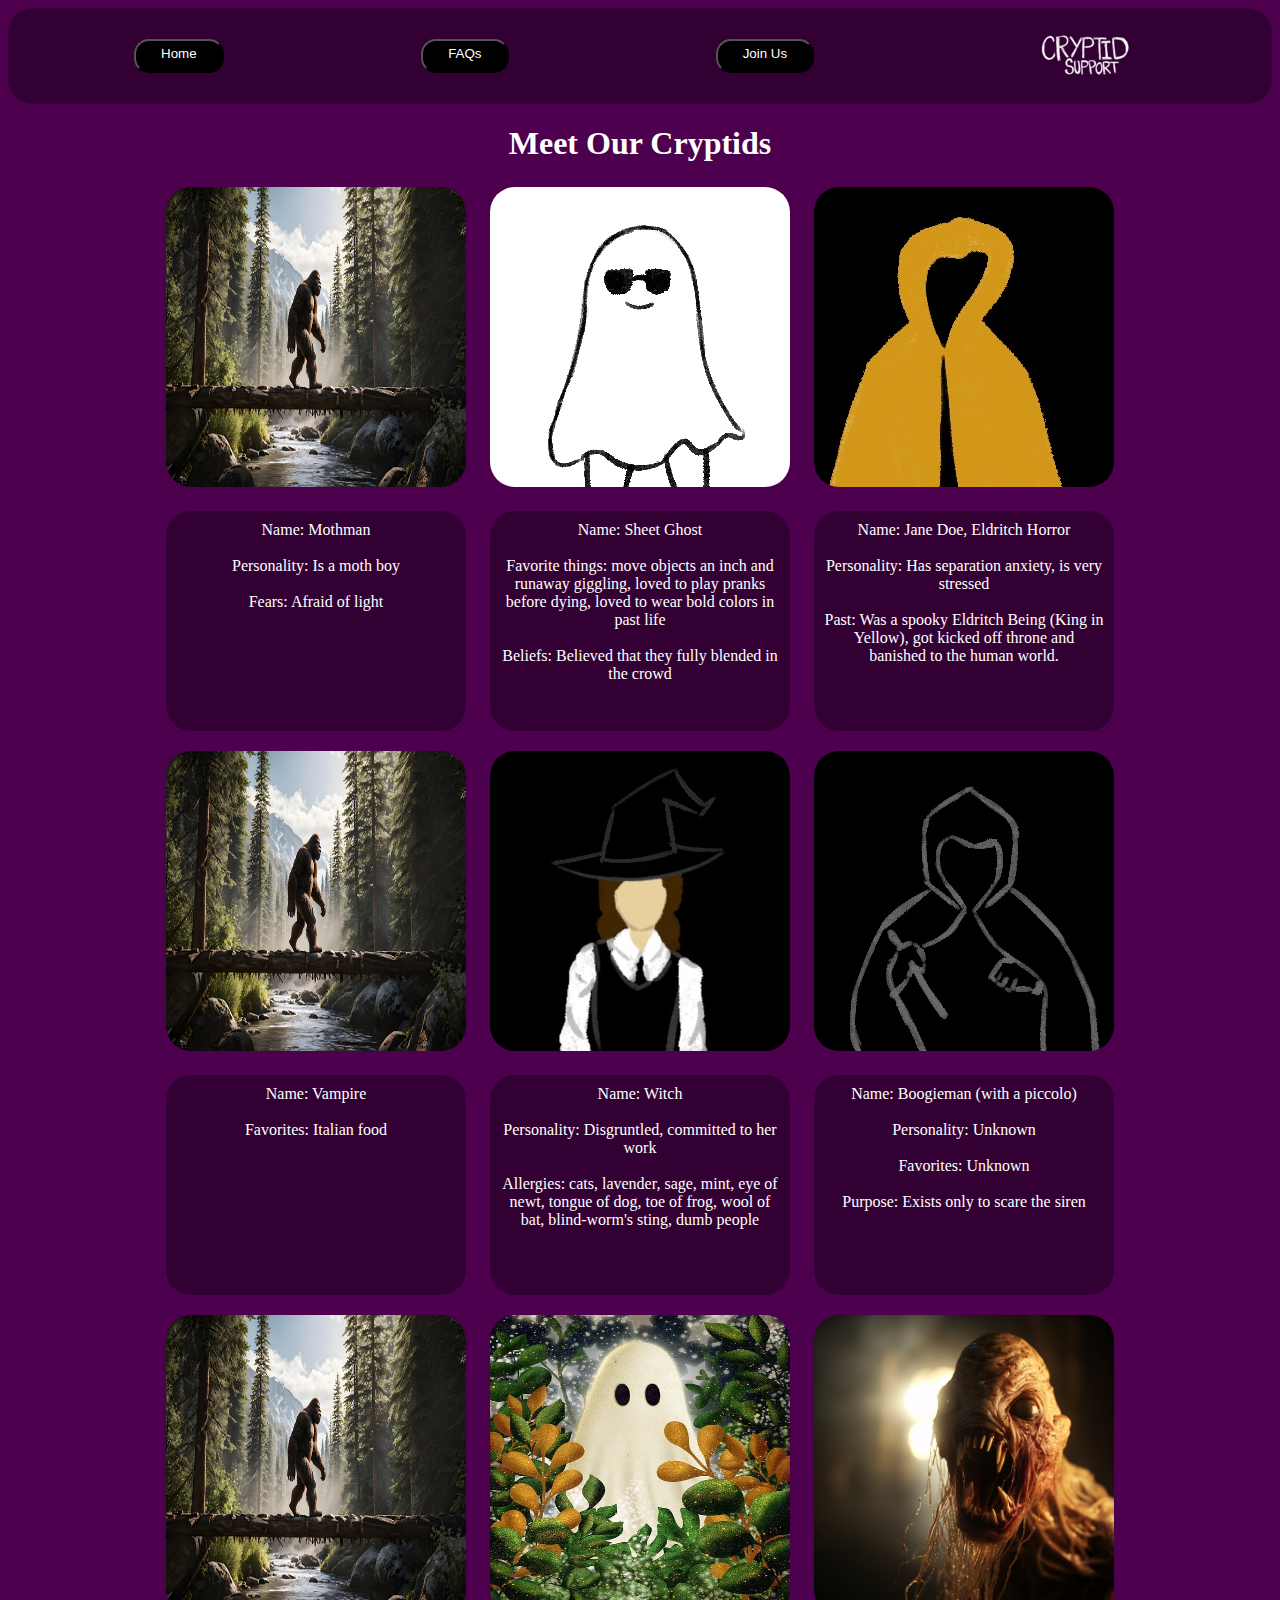
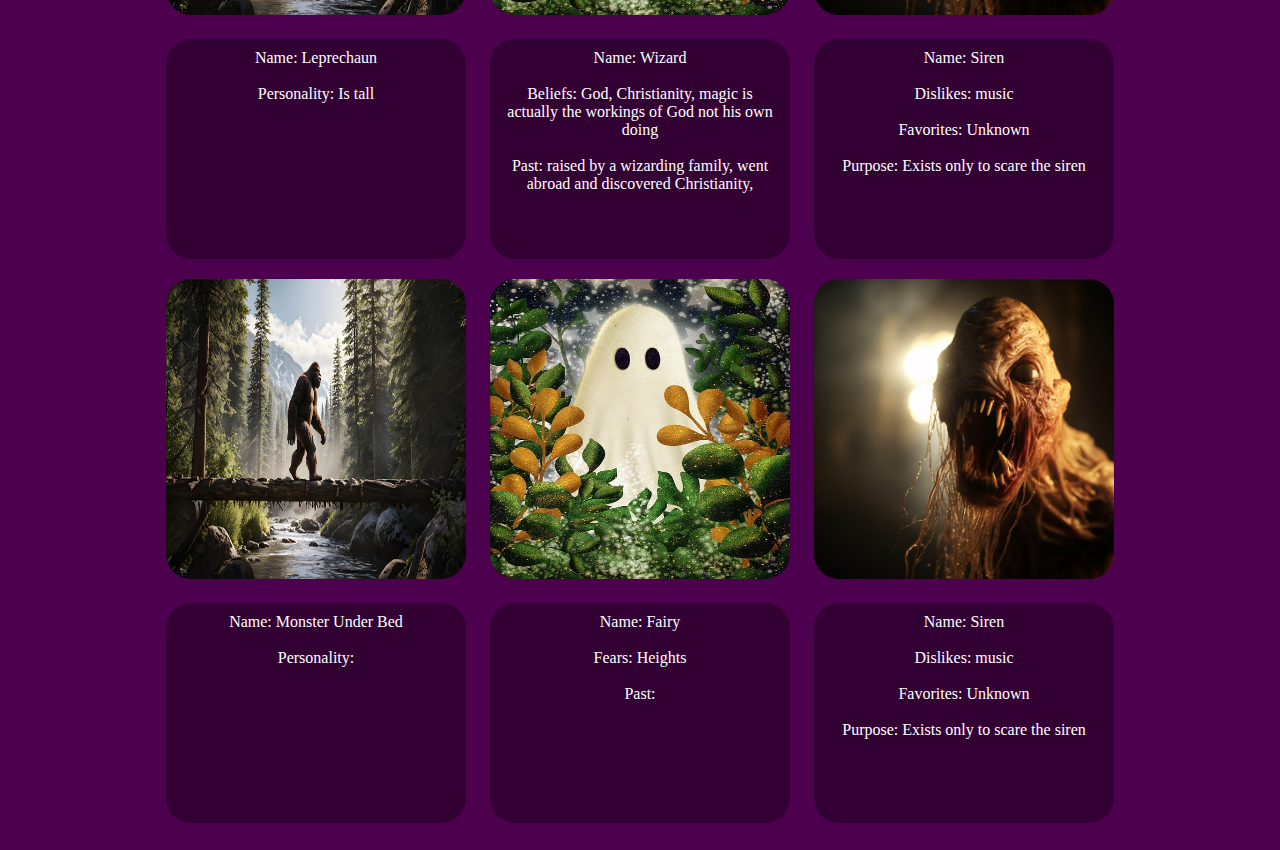
<file: index.html>
<!DOCTYPE html>
<html>
<head>
<link rel="stylesheet" href="stylesheet.css">
<title>Cryptid Support Group</title>
</head>
<body>
	<div class="nav-bar">
		<table class="nav-bar-options">
			<tr>
				<td><a href = "index.html"><button class="nav-bar-buttons">Home</button></a></td>
				<td class="nav-bar-buttons"><a href = "faq.html"><button class="nav-bar-buttons">FAQs</button></a></td>
				<td class="nav-bar-buttons"><a href="join_us.html"><button class="nav-bar-buttons">Join Us</button></a></td>
				<td class="nav-bar-buttons"><img src="images/logo.png"></img></td>
			</tr>
		</table>
	</div>
	<div>
	  <h1>Meet Our Cryptids</h1>
	</div>
	<div>
		<table class="bios">
			<tr>
				<td><img class="bio-pic" src="images/bigfoot.png"></img></td>
				<td><img class="bio-pic" src="images/Sheet Ghost.jpg"></img></td>
				<td><img class="bio-pic" src="images/Eldritch.jpg"></img></td>
			</tr>
			<tr>
				<td><p class="bio">Name: Mothman
				<br></br>Personality: Is a moth boy
				<br></br>Fears: Afraid of light</p></td>
				<td><p class="bio">Name: Sheet Ghost<br>
					</br>Favorite things: move objects an inch and runaway giggling, 
					loved to play pranks before dying, loved to wear bold colors in past life<br>
					</br>Beliefs: Believed that they fully blended in the crowd</p>
				</td>
				<td><p class="bio">Name: Jane Doe, Eldritch Horror<br>
					</br>Personality: Has separation anxiety, is very stressed <br>
					</br>Past: Was a spooky Eldritch Being (King in Yellow), got kicked off throne
					and banished to the human world.</p>
				</td>
			</tr>
			<tr>
				<td><img class="bio-pic" src="images/bigfoot.png"></img></td>
				<td><img class="bio-pic" src="images/Witch.jpg"></img></td>
				<td><img class="bio-pic" src="images/Boogieman.jpg"></img></td>
			</tr>
			<tr>
			<td><p class="bio">Name: Vampire<br>
				</br>Favorites: Italian food</p>
			</td>
			<td><p class="bio">Name: Witch<br>
				</br>Personality: Disgruntled, committed to her work <br>
				</br>Allergies: cats, lavender, sage, mint, eye of newt, tongue of dog,
				toe of frog, wool of bat, blind-worm's sting, dumb people</p>
			</td>
			<td><p class="bio">Name: Boogieman (with a piccolo)<br>
				</br>Personality: Unknown <br>
				</br>Favorites: Unknown <br>
				</br>Purpose: Exists only to scare the siren</p>
			</td>
			</tr>
			<tr>
				<td><img class="bio-pic" src="images/bigfoot.png"></img></td>
				<td><img class="bio-pic" src="images/sheet_ghost.jpg"></img></td>
				<td><img class="bio-pic" src="images/creature.jpg"></img></td>
			</tr>
			<tr>
			<td><p class="bio">Name: Leprechaun<br>
				</br>Personality: Is tall</p>
			</td>
			<td><p class="bio">Name: Wizard<br>
				</br>Beliefs: God, Christianity, magic is actually the workings of God not his own doing<br>
				</br>Past: raised by a wizarding family, went abroad and discovered Christianity,
				</p>
			</td>
			<td><p class="bio">Name: Siren<br>
				</br>Dislikes: music <br>
				</br>Favorites: Unknown <br>
				</br>Purpose: Exists only to scare the siren</p>
			</td>
			</tr>
			<tr>
				<td><img class="bio-pic" src="images/bigfoot.png"></img></td>
				<td><img class="bio-pic" src="images/sheet_ghost.jpg"></img></td>
				<td><img class="bio-pic" src="images/creature.jpg"></img></td>
			</tr>
			<tr>
			<td><p class="bio">Name: Monster Under Bed<br>
				</br>Personality: 
				<br></br></p>
			</td>
			<td><p class="bio">Name: Fairy<br>
				</br>Fears: Heights<br>
				</br>Past:
				</p>
			</td>
			<td><p class="bio">Name: Siren<br>
				</br>Dislikes: music <br>
				</br>Favorites: Unknown <br>
				</br>Purpose: Exists only to scare the siren</p>
			</td>
			</tr>
		</table>
	</div>
</body>
</html>
</file>
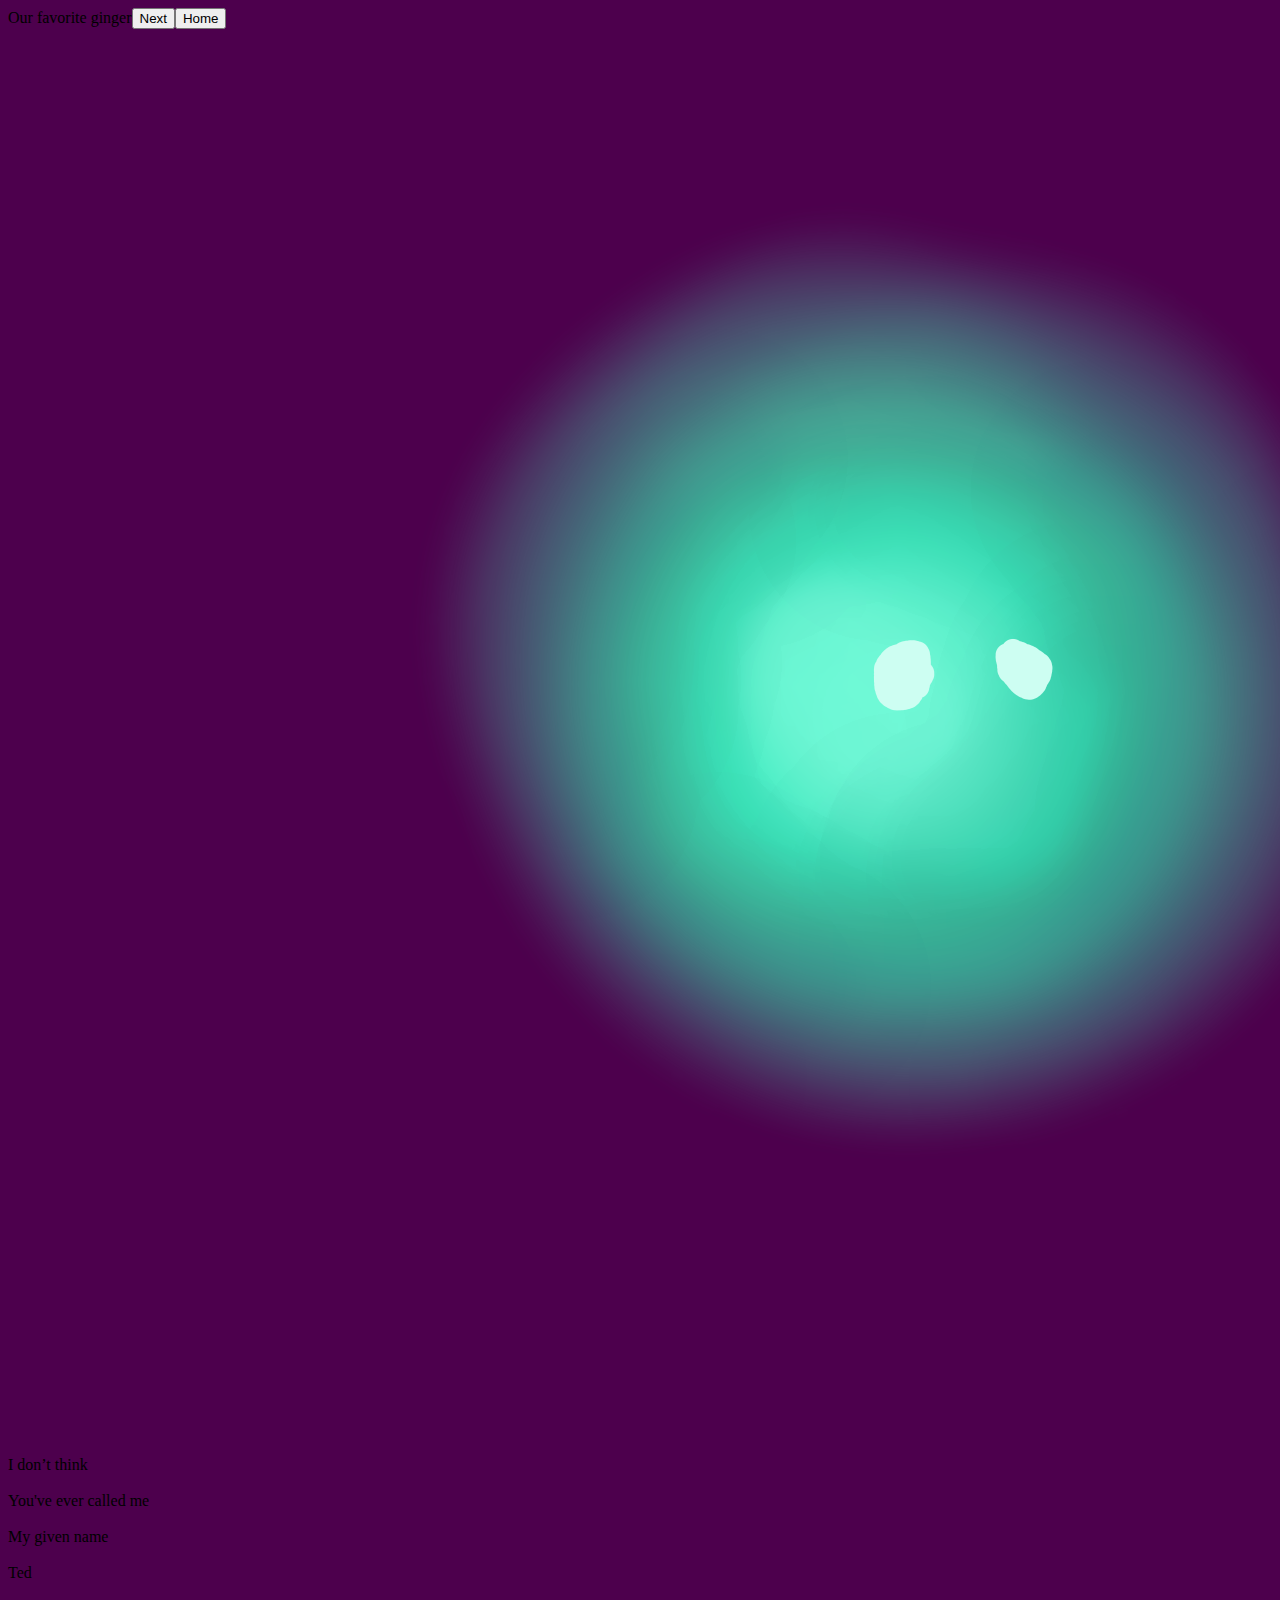
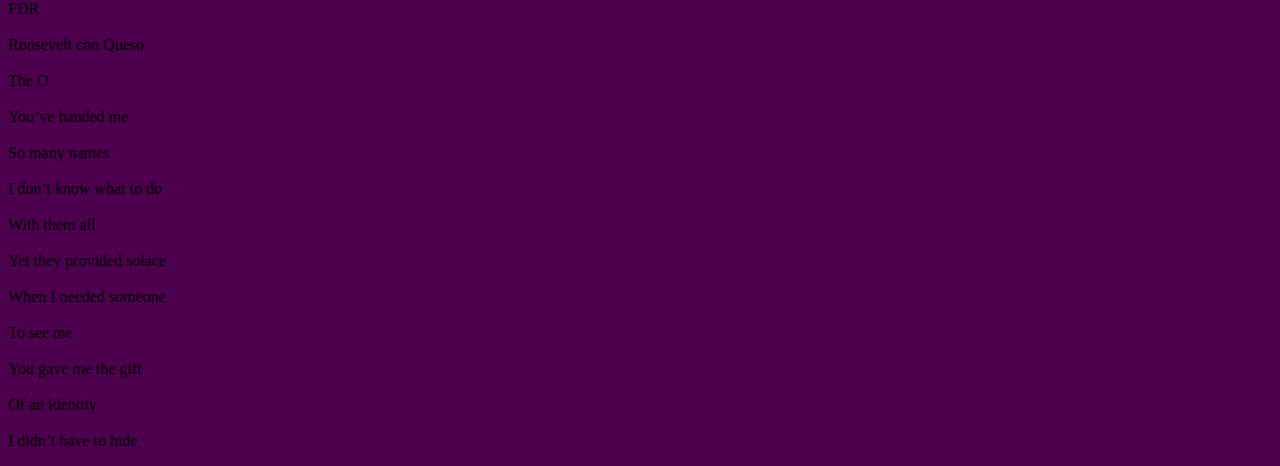
<file: anna.html>
<html>
	<head>
		<title>Anna</title>
		<link href="stylesheet.css" type="text/css" rel="stylesheet">
	</head>
	<body class="anna">
		<p id="text">Our favorite ginger<button onclick= "action1()">Next</button><a href="index.html"><button>Home</button></a></p>
		<image src ="images/lilGuy.png" class= "guy" id= "lilguy">
		<p class="poem">
			<br>I don’t think</br>
			<br>You've ever called me</br>
			<br>My given name</br>
			<br>Ted</br>
			<br>FDR</br>
			<br>Roosevelt con Queso</br>
			<br>The O</br>
			<br>You’ve handed me</br>
			<br>So many names</br>
			<br>I don’t know what to do</br>
			<br>With them all</br>
			<br>Yet they provided solace</br>
			<br>When I needed someone</br>
			<br>To see me</br>
			<br>You gave me the gift</br>
			<br>Of an identity</br>
			<br>I didn’t have to hide</br>
		</p>
		<script>
			function action1(){
				window.location.href = "dayton.html";
			}
		</script>
	</body>
</html>
</file>
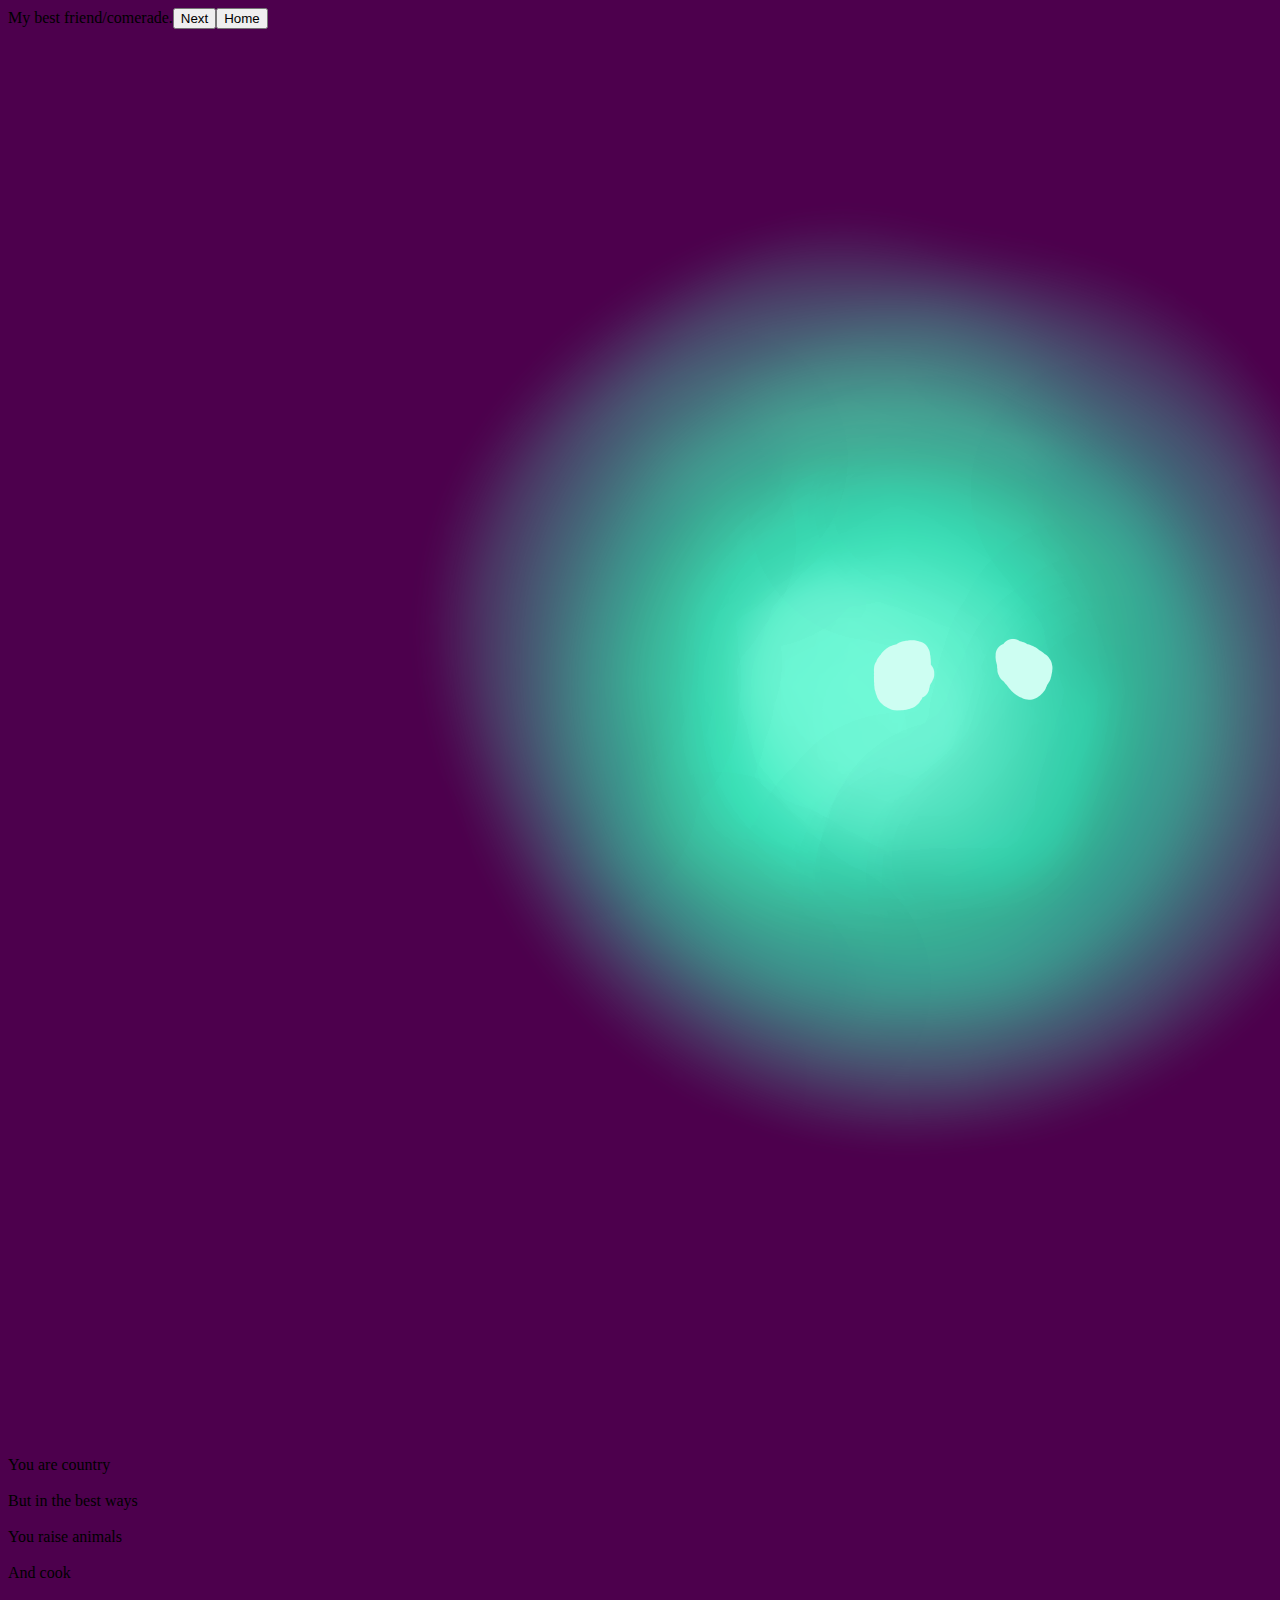
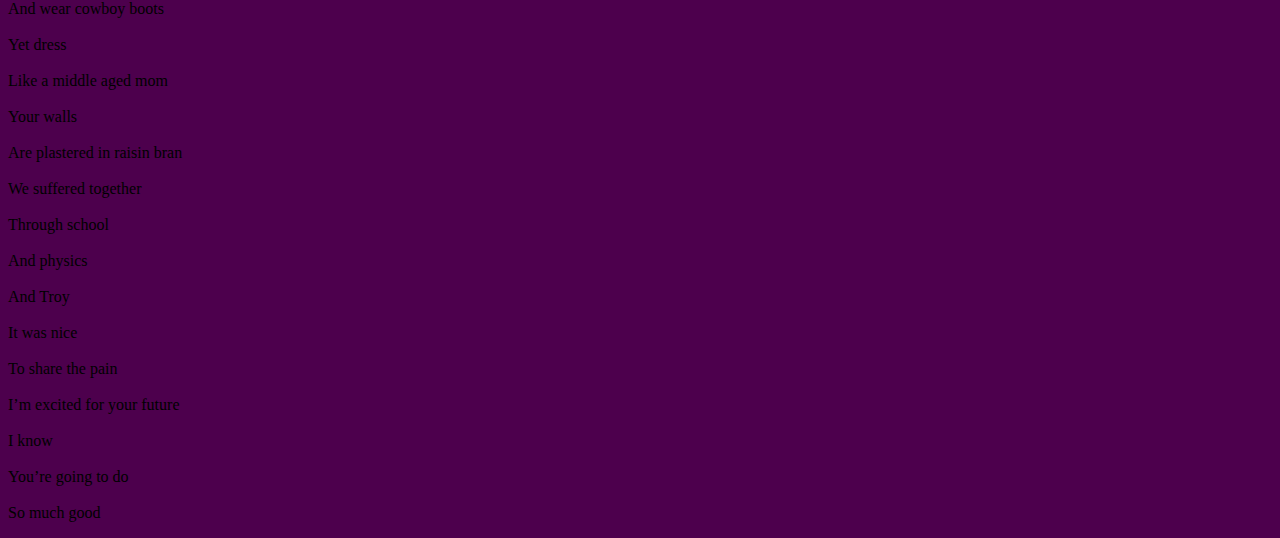
<file: audrey.html>
<html>
	<head>
		<title>Audrey</title>
		<link href="stylesheet.css" type="text/css" rel="stylesheet">
	</head>
	<body class="audrey">
		<p id="text">My best friend/comerade.<button onclick= "action1()">Next</button><a href="index.html"><button>Home</button></a></p>
		<image src ="images/lilGuy.png" class= "guy" id= "lilguy">
		<p class="poem">
			<br>You are country</br>
			<br>But in the best ways</br>
			<br>You raise animals</br>
			<br>And cook</br>
			<br>And wear cowboy boots</br>
			<br>Yet dress</br>
			<br>Like a middle aged mom</br>
			<br>Your walls</br>
			<br>Are plastered in raisin bran</br>
			<br>We suffered together</br>
			<br>Through school</br>
			<br>And physics</br>
			<br>And Troy</br>
			<br>It was nice</br>
			<br>To share the pain</br>
			<br>I’m excited for your future</br>
			<br>I know</br>
			<br>You’re going to do</br>
			<br>So much good</br>
		</p>
		<script>
			function action1(){
				window.location.href = "anna.html";
			}
		</script>
	</body>
</html>
</file>
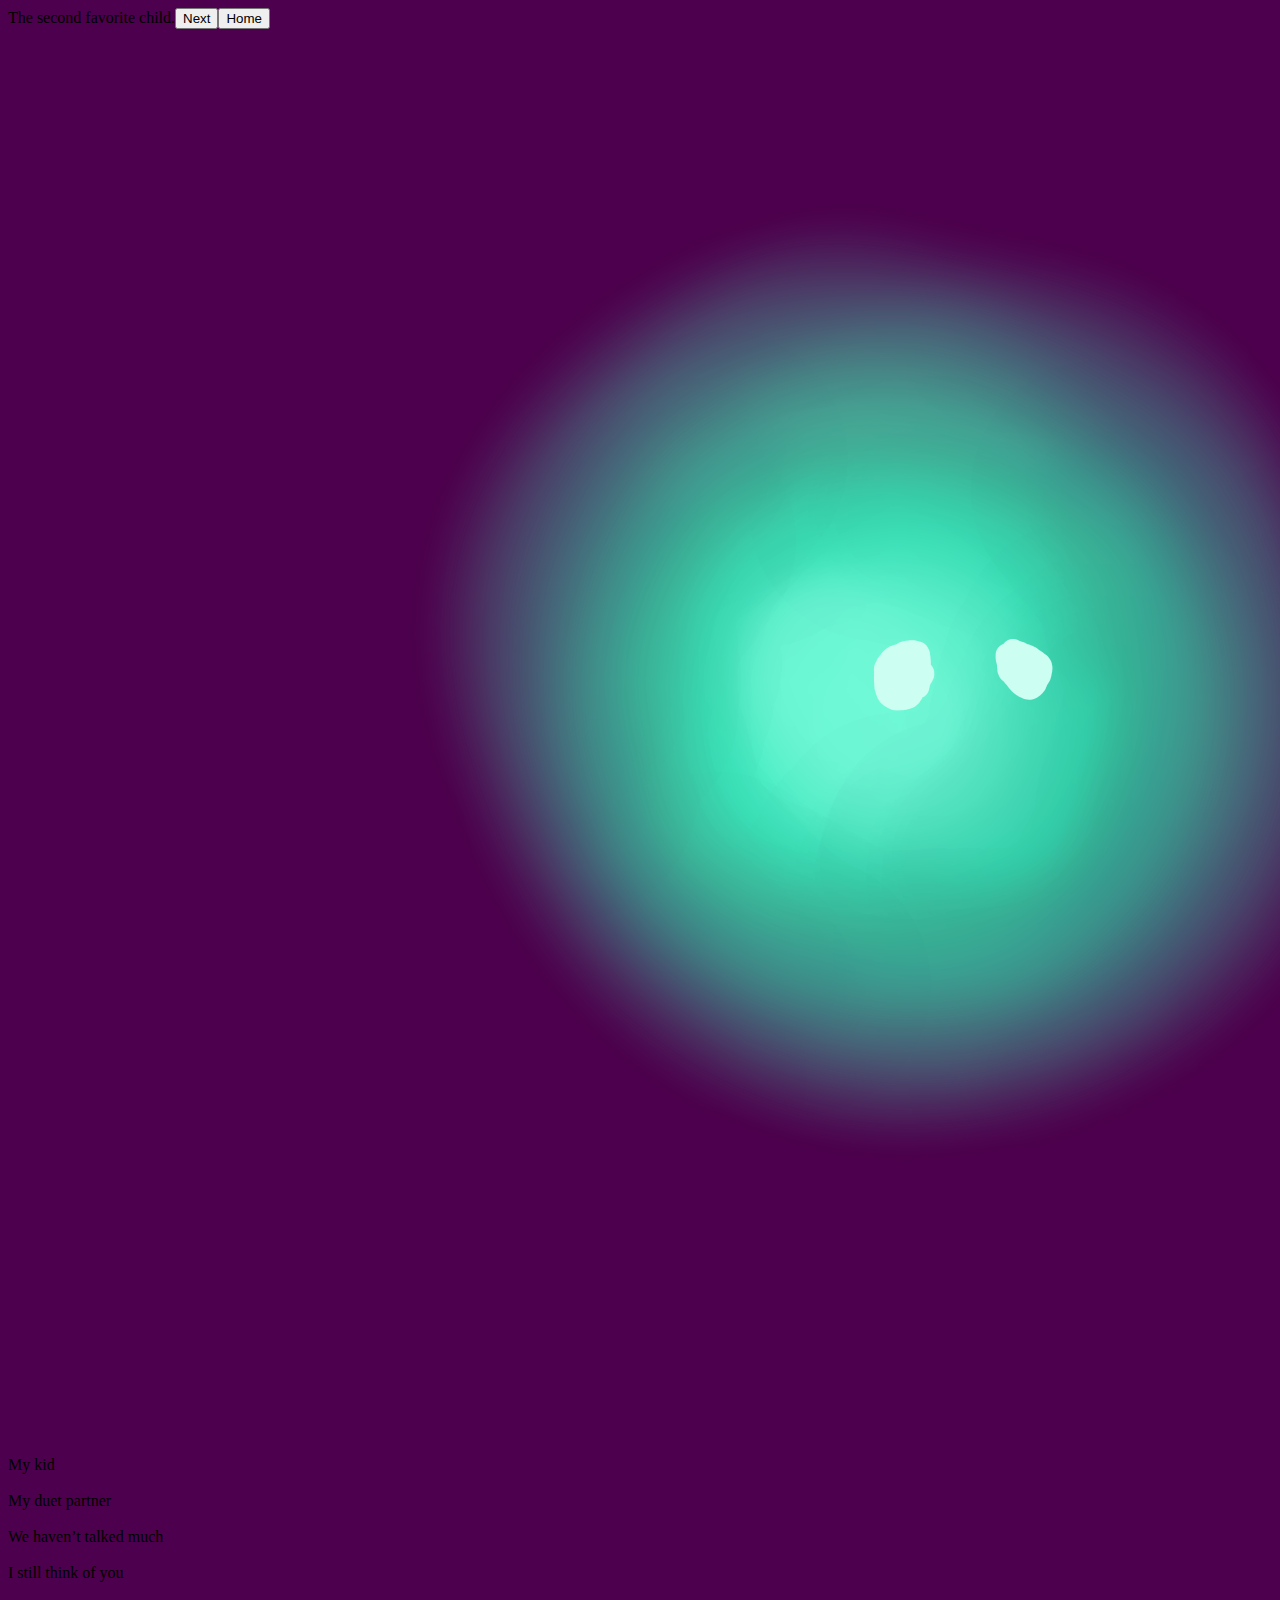
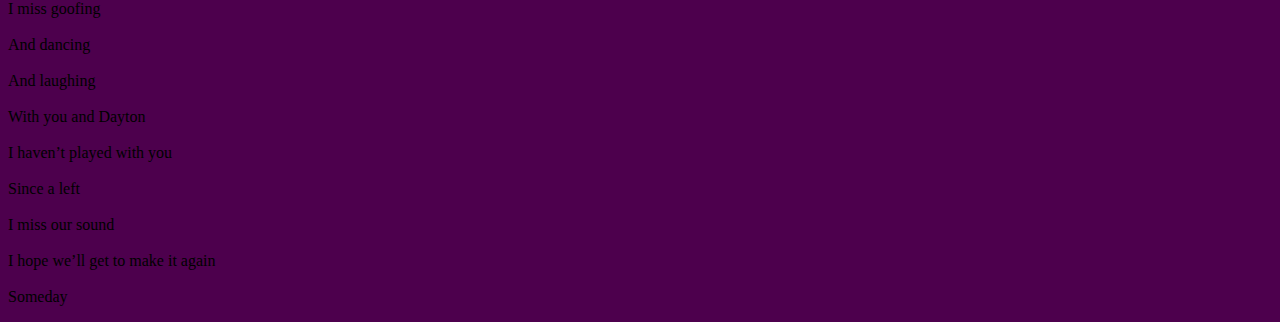
<file: bella.html>
<html>
	<head>
		<title>Bella</title>
		<link href="stylesheet.css" type="text/css" rel="stylesheet">
	</head>
	<body class="bella">
		<p id="text">The second favorite child.<button onclick= "action1()">Next</button><a href="index.html"><button>Home</button></a></p>
		<image src ="images/lilGuy.png" class= "guy" id= "lilguy">
		<p class="poem">
			<br>My kid</br>
			<br>My duet partner</br>
			<br>We haven’t talked much</br>
			<br>I still think of you</br>
			<br>I miss goofing</br>
			<br>And dancing</br>
			<br>And laughing</br>
			<br>With you and Dayton</br>
			<br>I haven’t played with you</br>
			<br>Since a left</br>
			<br>I miss our sound</br>
			<br>I hope we’ll get to make it again</br>
			<br>Someday</br>
		</p>
		<script>
			function action1(){
				window.location.href = "max.html";
			}
		</script>
	</body>
</html>
</file>
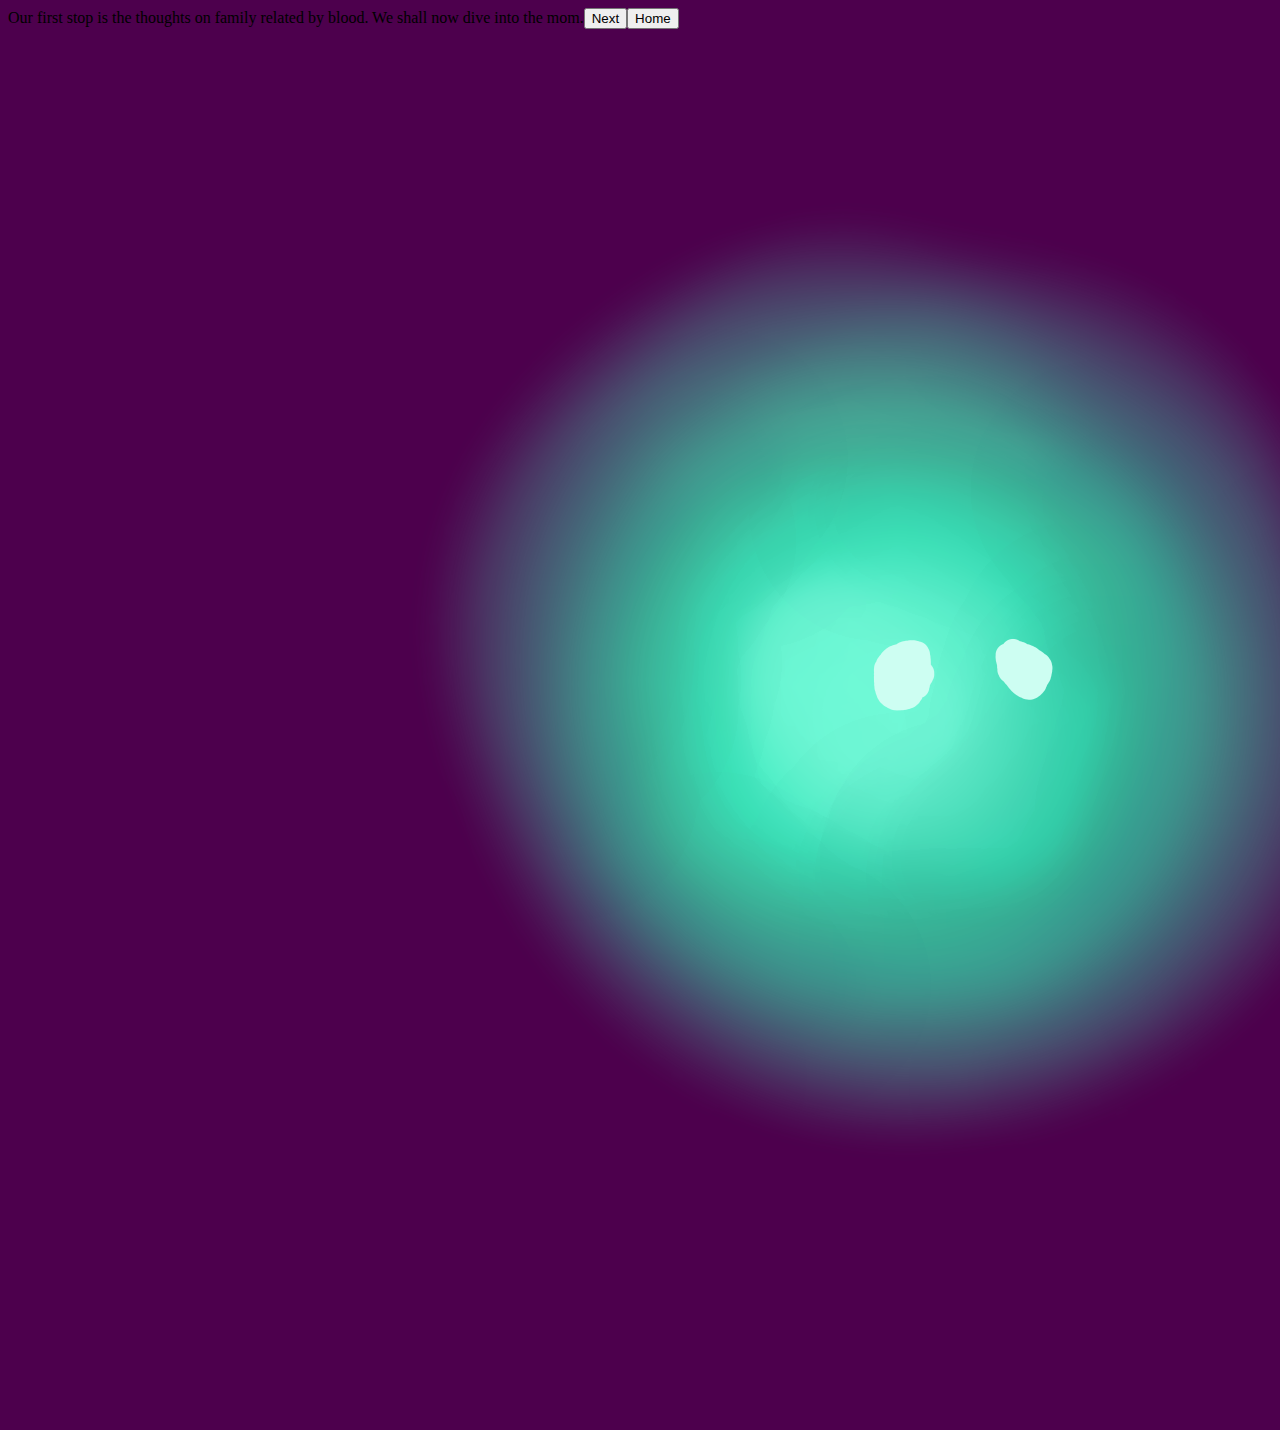
<file: blood.html>
<html>
	<head>
		<title>Blood Family</title>
		<link href="stylesheet.css" type="text/css" rel="stylesheet">
	</head>
	<body class="blood">
		<p id="text">Our first stop is the thoughts on family related by blood. We shall now dive into the mom.<button onclick= "action1()">Next</button><a href="index.html"><button>Home</button></a></p>
		<image src ="images/lilGuy.png" class= "guy" id= "lilguy">
		<script>
			function action1(){
				window.location.href = "mom.html";
			}
		</script>
	</body>
</html>
</file>
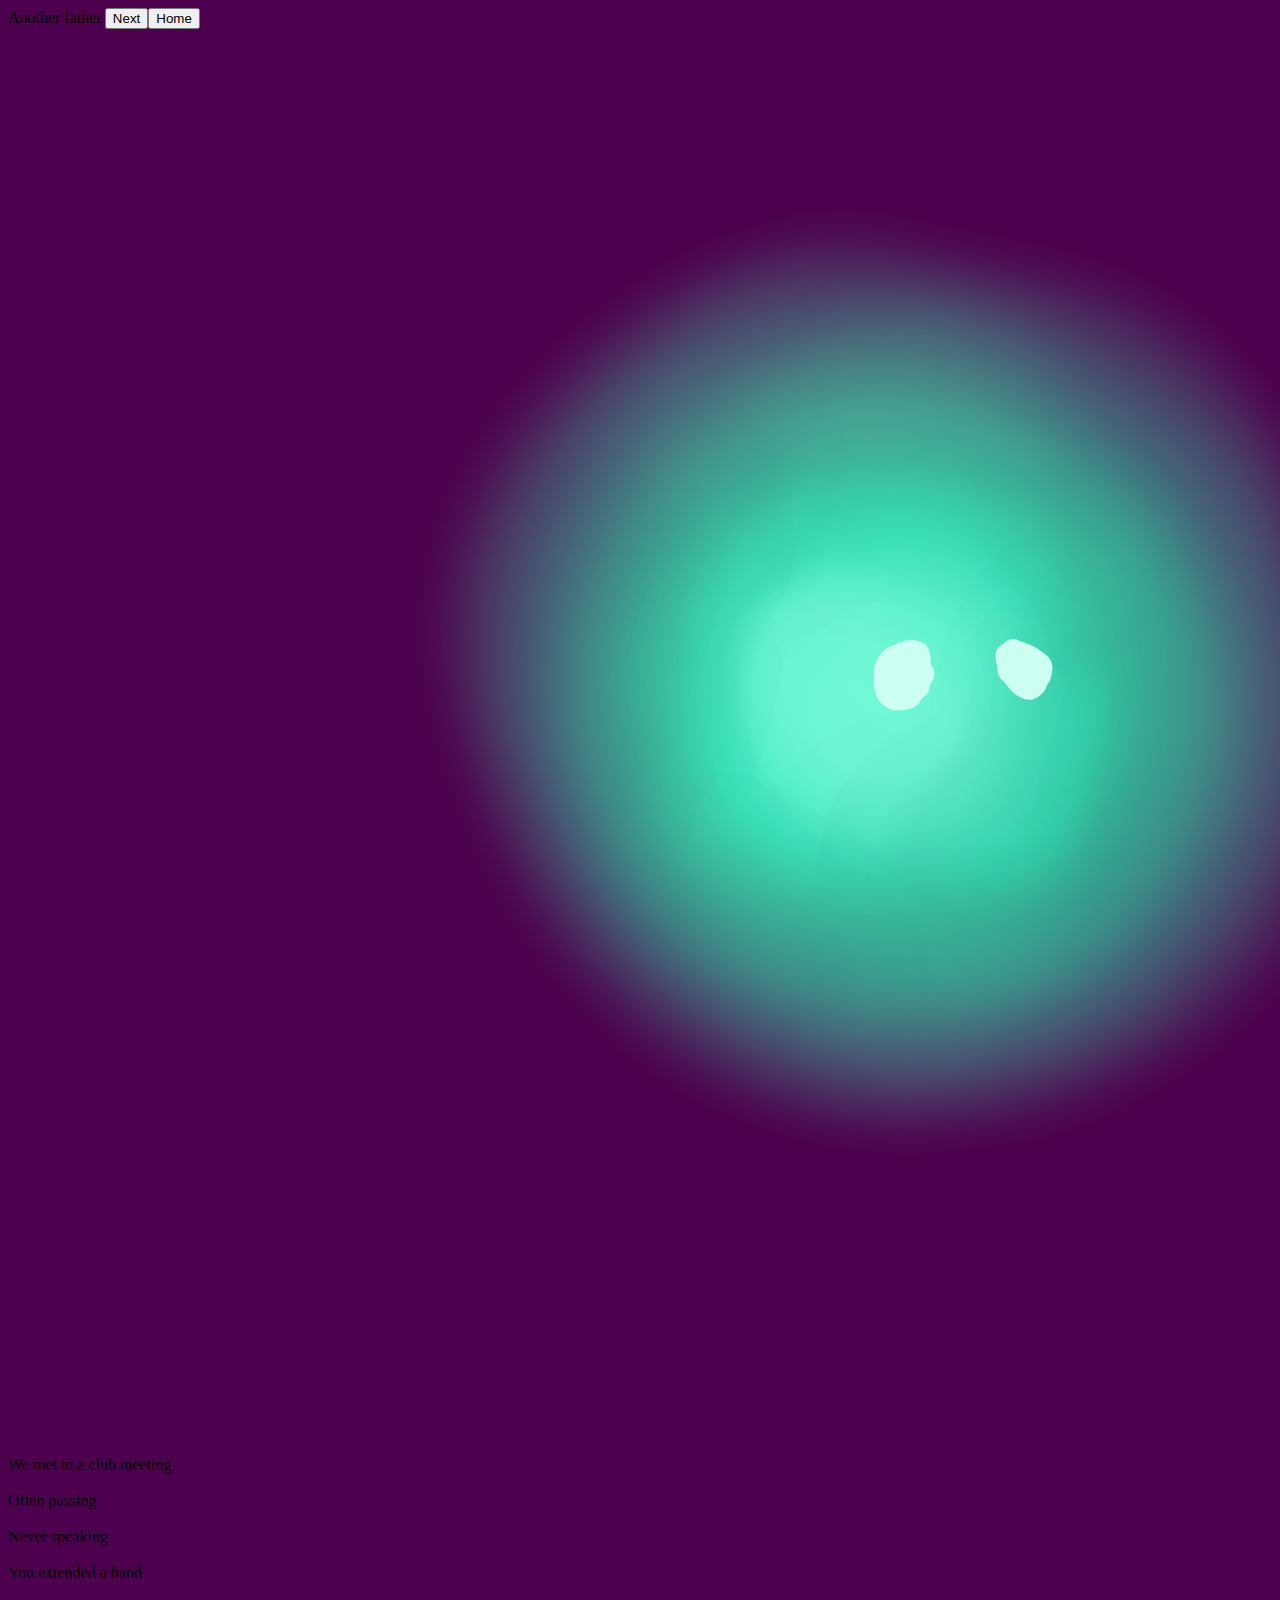
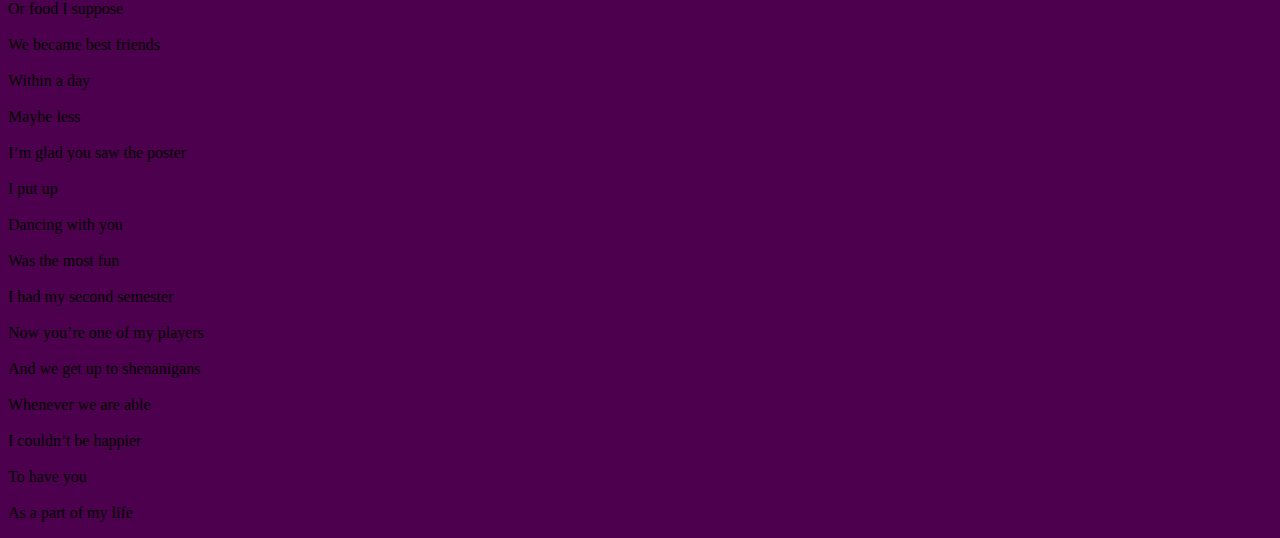
<file: clarissa.html>
<html>
	<head>
		<title>Clarissa</title>
		<link href="stylesheet.css" type="text/css" rel="stylesheet">
	</head>
	<body class="clarissa">
		<p id="text">Another father.<button onclick= "action1()">Next</button><a href="index.html"><button>Home</button></a></p>
		<image src ="images/lilGuy.png" class= "guy" id= "lilguy">
		<p class="poem">
			<br>We met in a club meeting</br>
			<br>Often passing</br>
			<br>Never speaking</br>
			<br>You extended a hand</br>
			<br>Or food I suppose</br>
			<br>We became best friends</br>
			<br>Within a day</br>
			<br>Maybe less</br>
			<br>I’m glad you saw the poster</br>
			<br>I put up</br>
			<br>Dancing with you</br>
			<br>Was the most fun</br>
			<br>I had my second semester</br>
			<br>Now you’re one of my players</br>
			<br>And we get up to shenanigans</br>
			<br>Whenever we are able</br>
			<br>I couldn’t be happier</br>
			<br>To have you</br>
			<br>As a part of my life</br>
		</p>
		<script>
			function action1(){
				window.location.href = "sarah.html";
			}
		</script>
	</body>
</html>
</file>
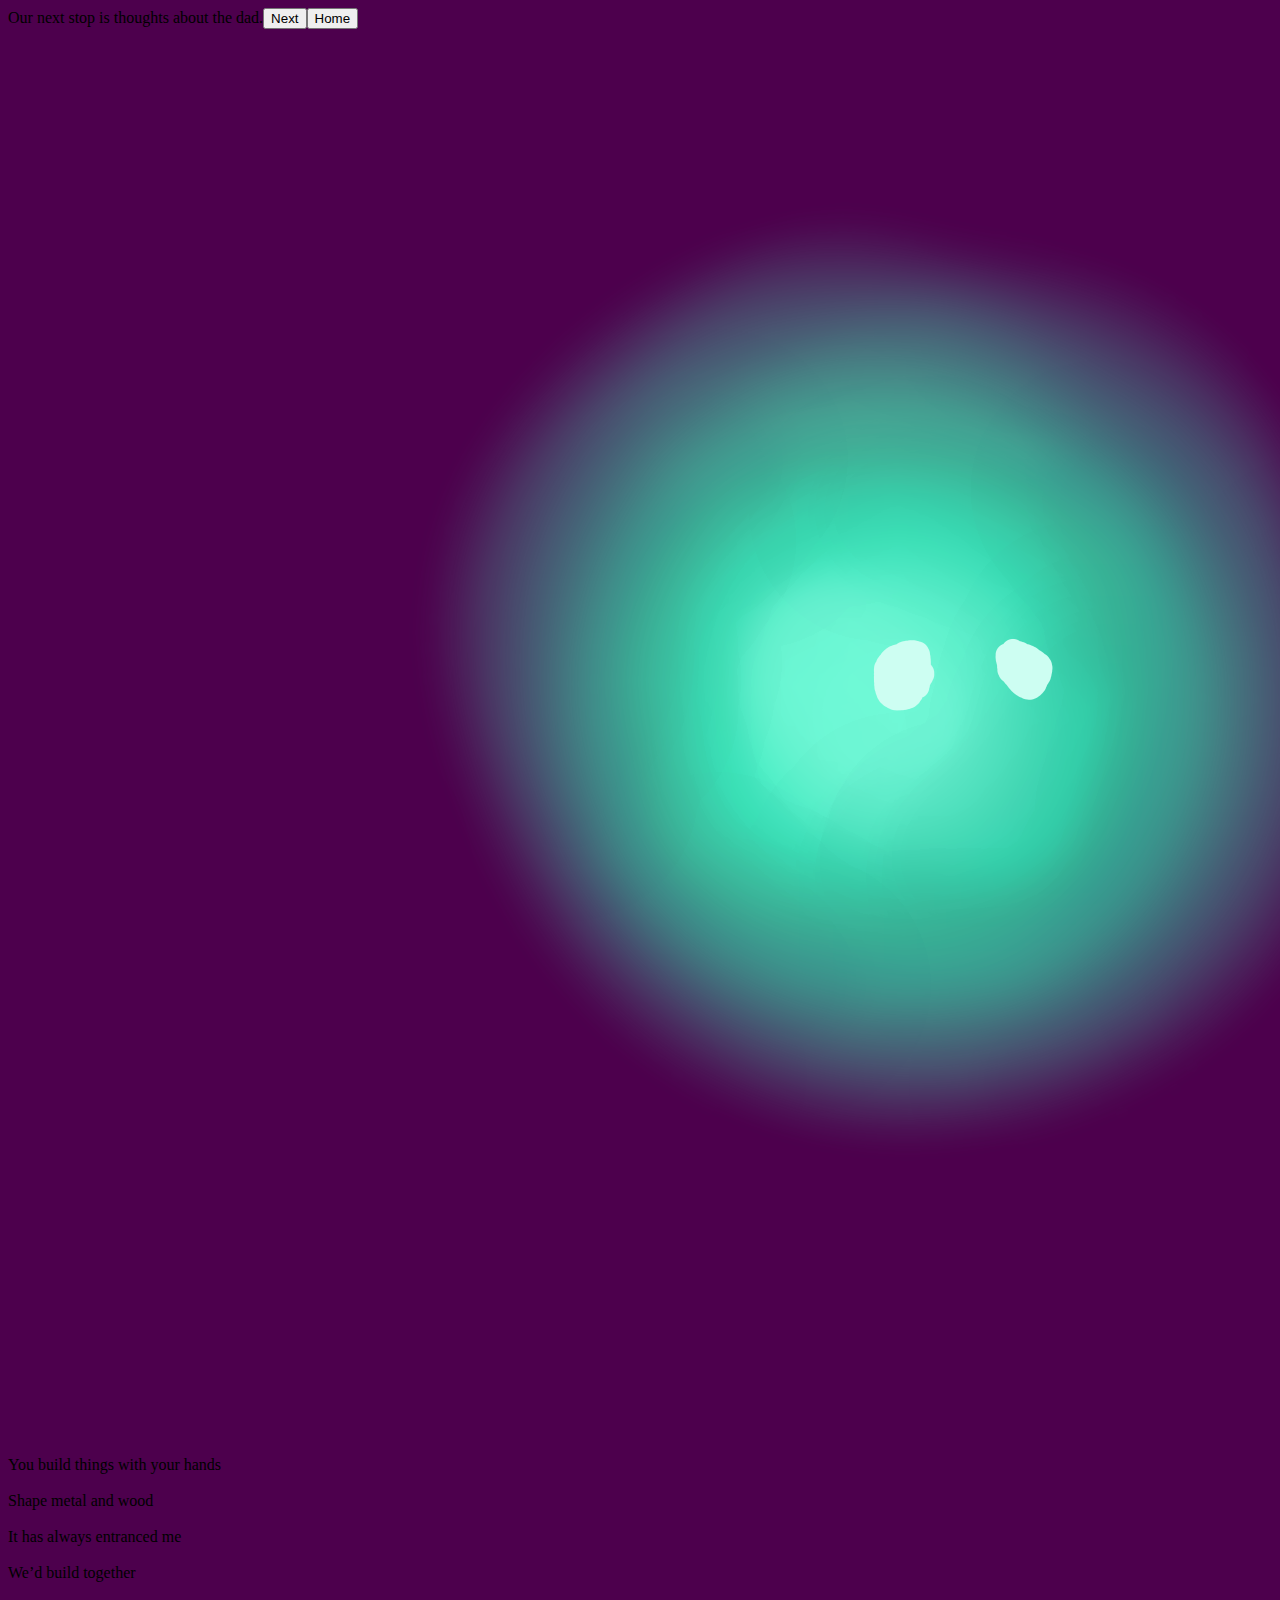
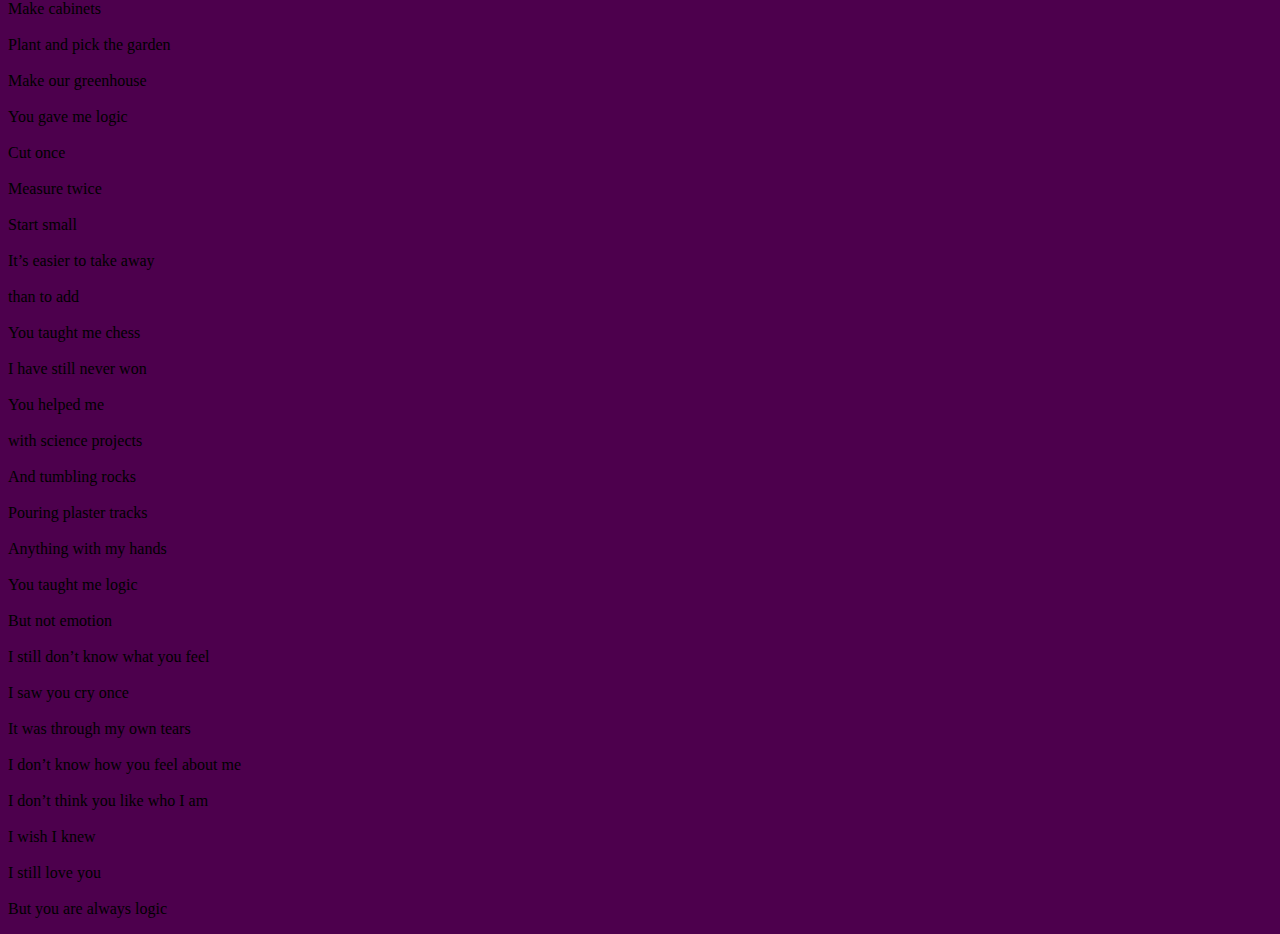
<file: dad.html>
<html>
	<head>
		<title>Dad</title>
		<link href="stylesheet.css" type="text/css" rel="stylesheet">
	</head>
	<body class="dad">
		<p id="text">Our next stop is thoughts about the dad.<button onclick= "action1()">Next</button><a href="index.html"><button>Home</button></a></p>
		<image src ="images/lilGuy.png" class= "guy" id= "lilguy">
		<p class="poem" id="poem"><br>You build things with your hands</br>
			<br>Shape metal and wood</br>
			<br>It has always entranced me</br>
			<br>We’d build together</br>
			<br>Make cabinets</br>
			<br>Plant and pick the garden</br>
			<br>Make our greenhouse</br>
			<br>You gave me logic</br>
			<br>Cut once</br>
			<br>Measure twice</br>
			<br>Start small</br>
			<br>It’s easier to take away</br>
			<br>than to add</br>
			<br>You taught me chess</br>
			<br>I have still never won</br>
			<br>You helped me </br>
			<br>with science projects</br>
			<br>And tumbling rocks</br>
			<br>Pouring plaster tracks</br>
			<br>Anything with my hands</br>
			<br>You taught me logic</br>
			<br>But not emotion</br>
			<br>I still don’t know what you feel</br>
			<br>I saw you cry once</br>
			<br>It was through my own tears</br>
			<br>I don’t know how you feel about me</br>
			<br>I don’t think you like who I am</br>
			<br>I wish I knew</br>
			<br>I still love you</br>
			<br>But you are always logic</br>
		</p>
		<script>
			function action1(){
				window.location.href = "twin.html";
			}
		</script>
	</body>
</html>
</file>
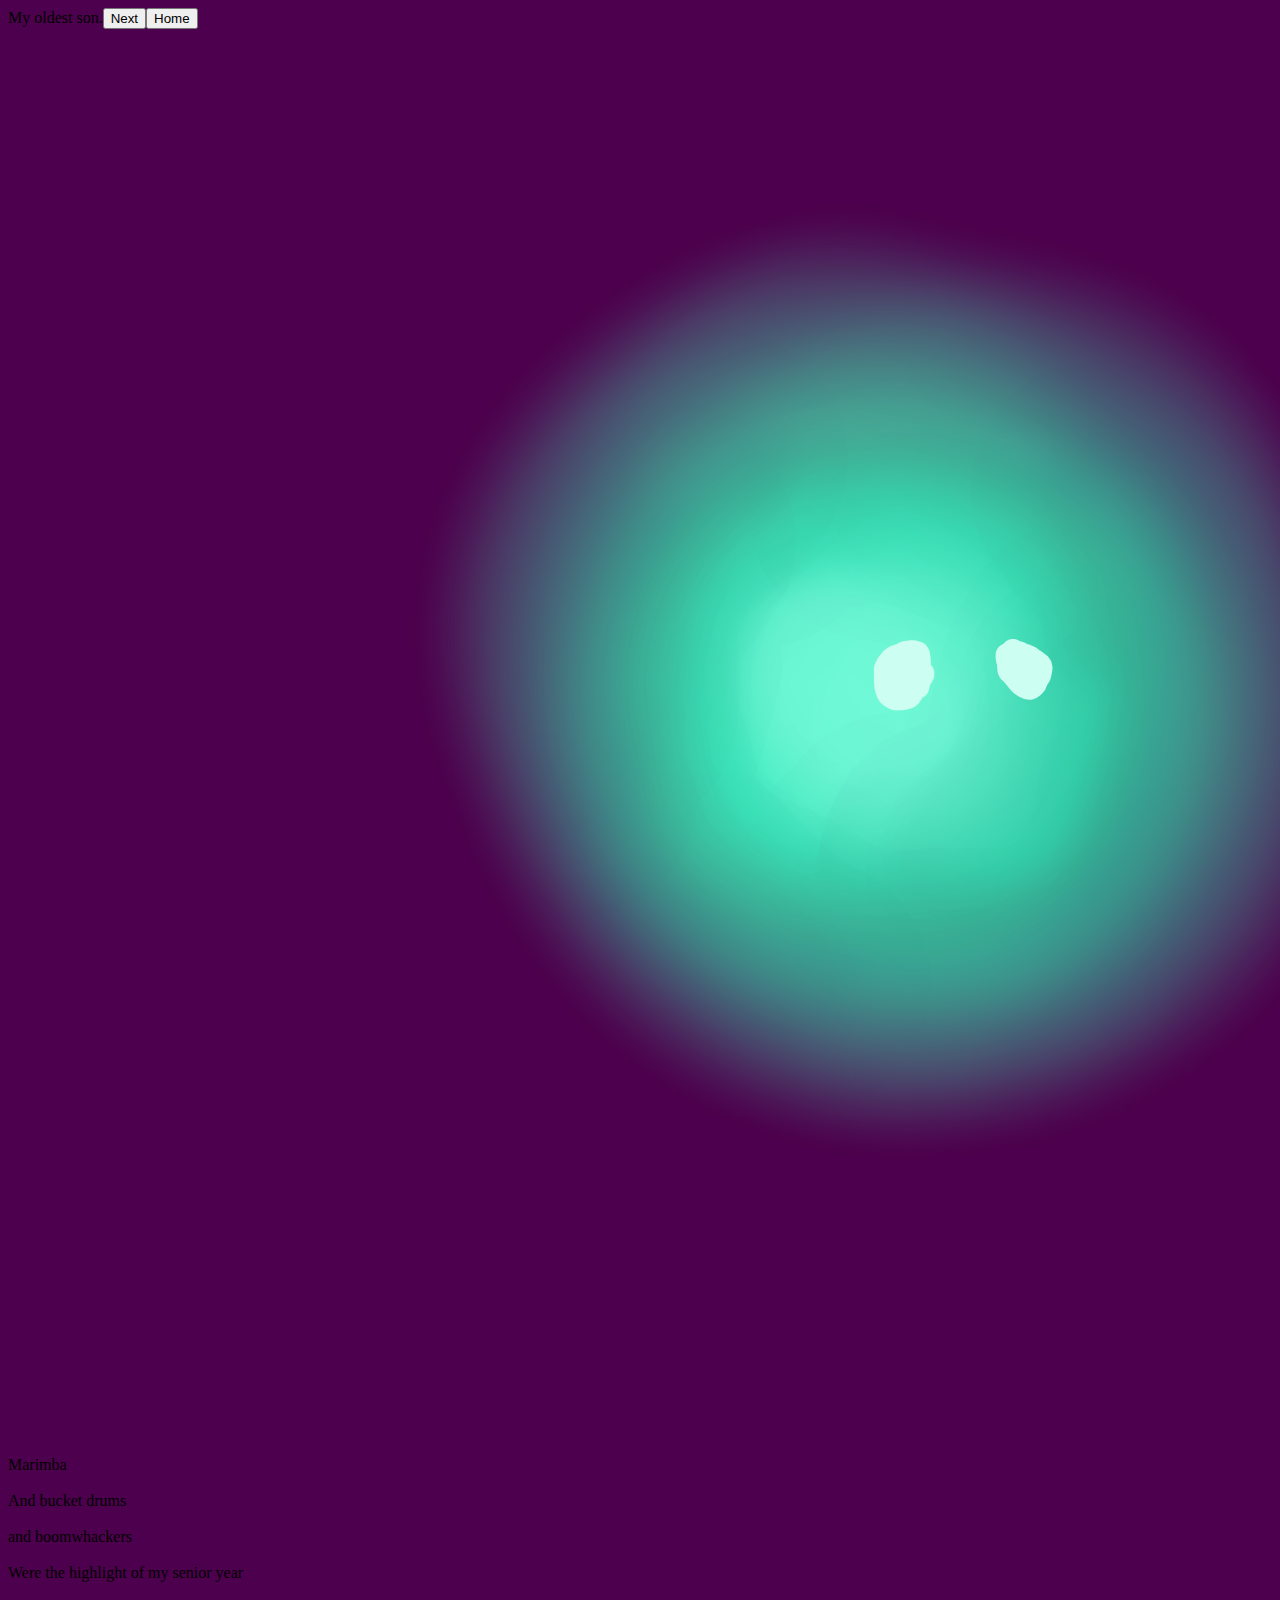
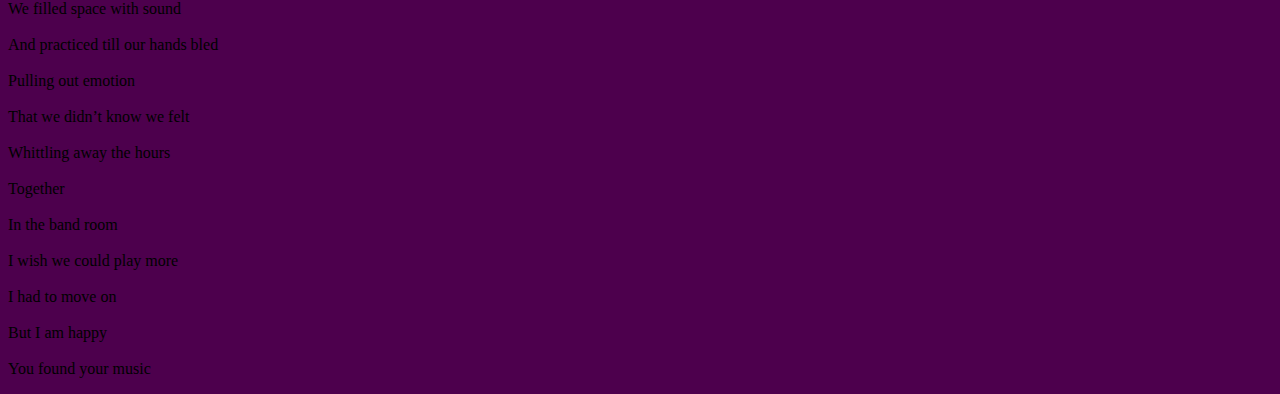
<file: dayton.html>
<html>
	<head>
		<title>Dayton</title>
		<link href="stylesheet.css" type="text/css" rel="stylesheet">
	</head>
	<body class="dayton">
		<p id="text">My oldest son.<button onclick= "action1()">Next</button><a href="index.html"><button>Home</button></a></p>
		<image src ="images/lilGuy.png" class= "guy" id= "lilguy">
		<p class="poem">
			<br>Marimba</br>
			<br>And bucket drums</br>
			<br>and boomwhackers</br>
			<br>Were the highlight of my senior year</br>
			<br>We filled space with sound</br>
			<br>And practiced till our hands bled</br>
			<br>Pulling out emotion</br>
			<br>That we didn’t know we felt</br>
			<br>Whittling away the hours</br>
			<br>Together</br>
			<br>In the band room</br>
			<br>I wish we could play more</br>
			<br>I had to move on</br>
			<br>But I am happy</br>
			<br>You found your music</br>
		</p>
		<script>
			function action1(){
				window.location.href = "bella.html";
			}
		</script>
	</body>
</html>
</file>
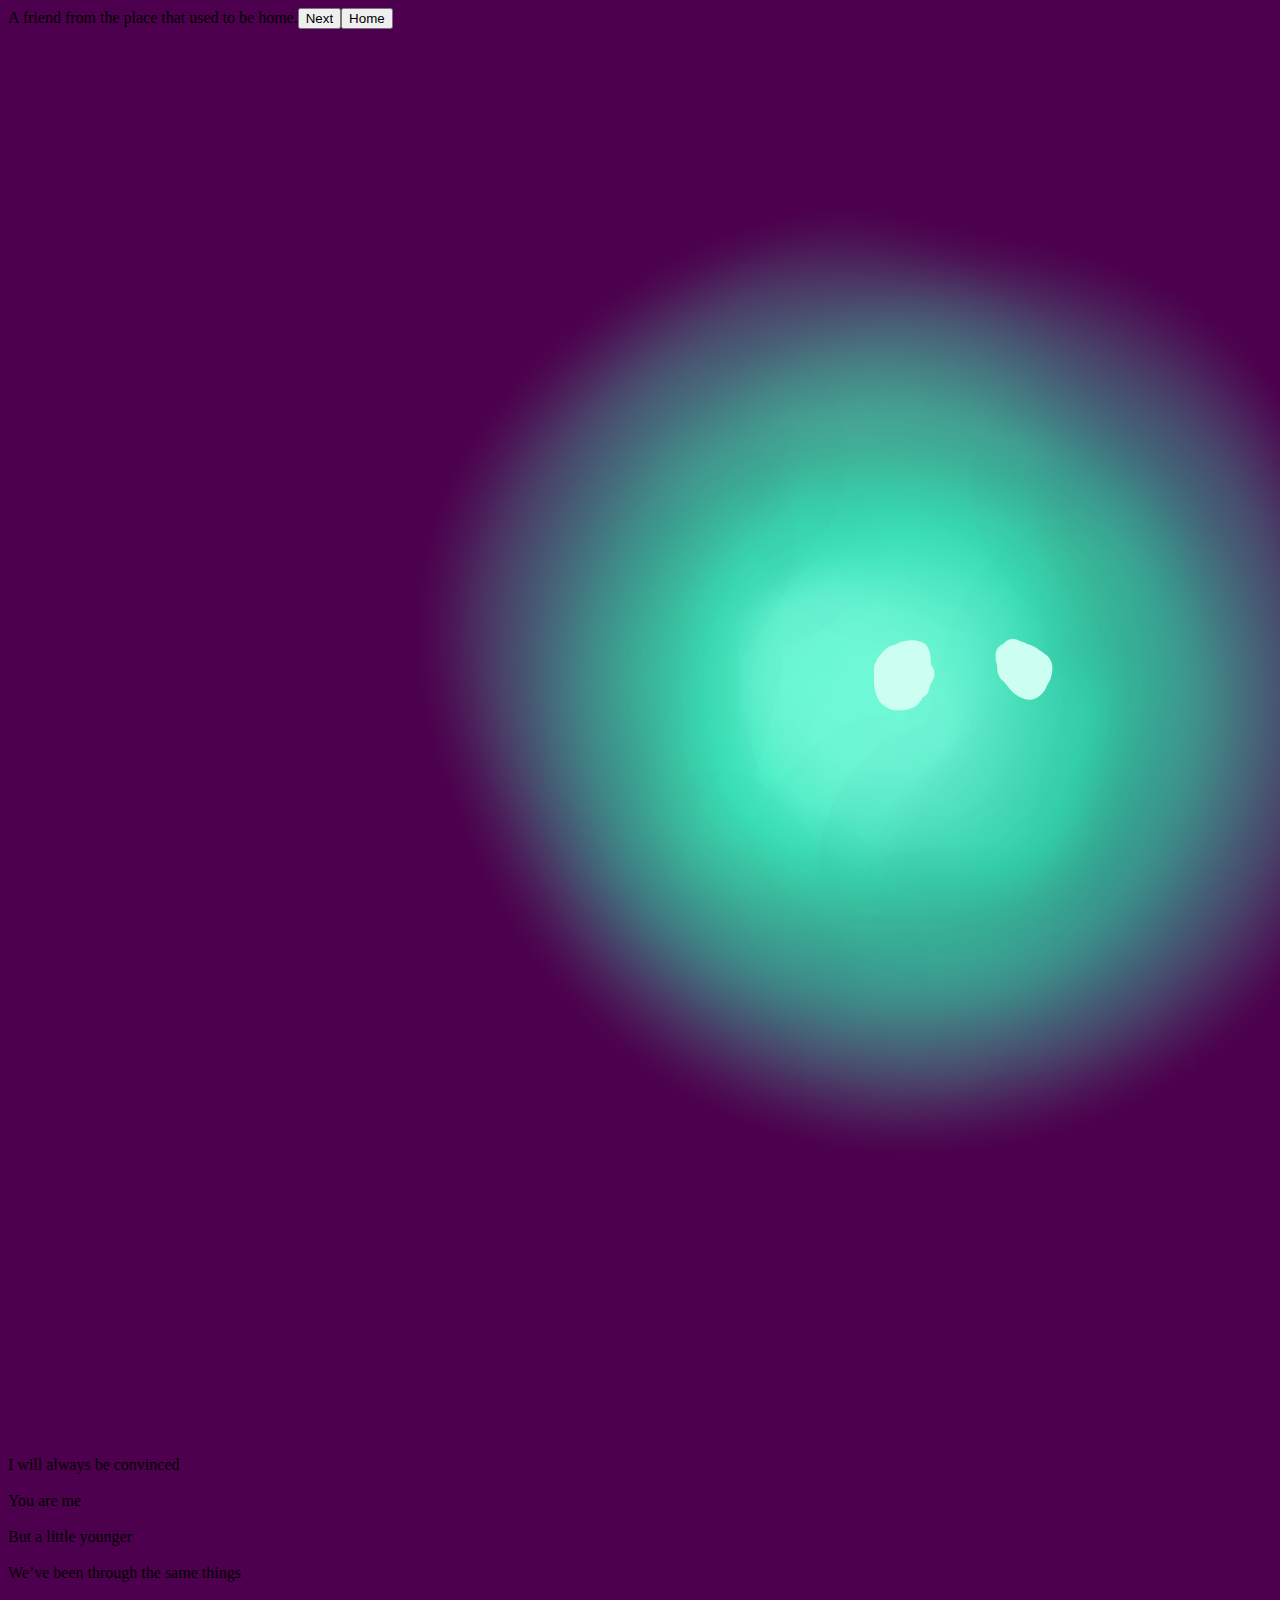
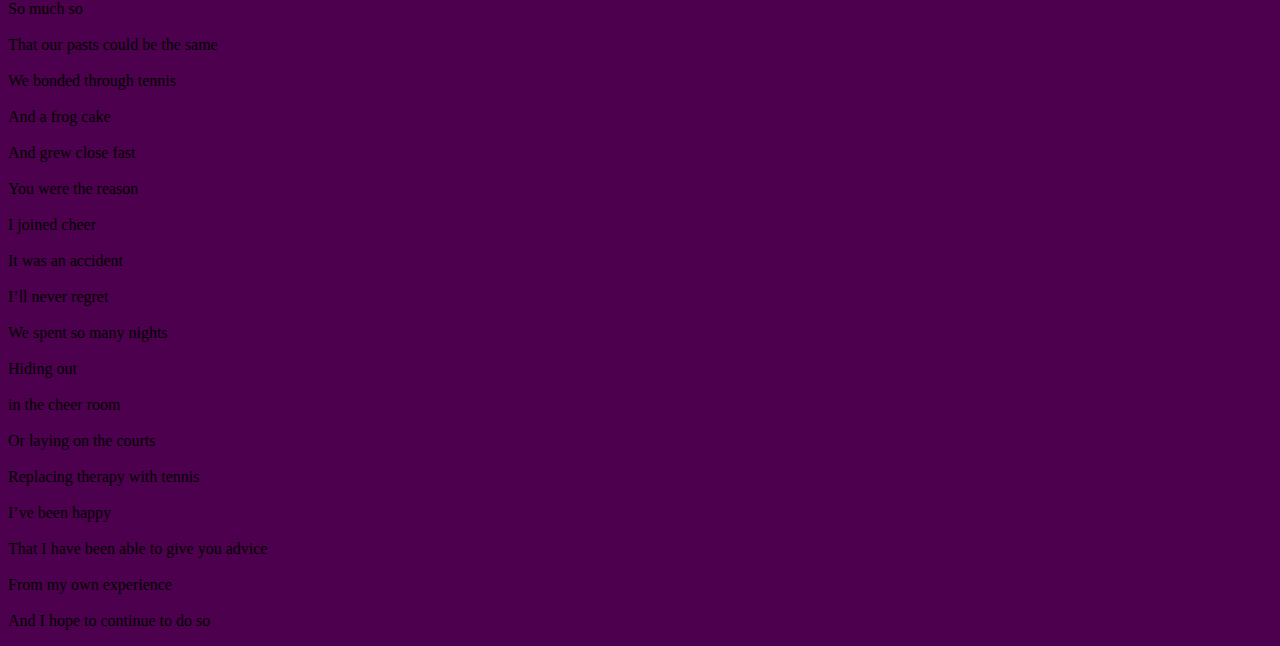
<file: devynn.html>
<html>
	<head>
		<title>Devynn</title>
		<link href="stylesheet.css" type="text/css" rel="stylesheet">
	</head>
	<body class="devynn">
		<p id="text">A friend from the place that used to be home.<button onclick= "action1()">Next</button><a href="index.html"><button>Home</button></a></p>
		<image src ="images/lilGuy.png" class= "guy" id= "lilguy">
		<p class="poem">
			<br>I will always be convinced</br>
			<br>You are me</br>
			<br>But a little younger</br>
			<br>We’ve been through the same things</br>
			<br>So much so</br>
			<br>That our pasts could be the same</br>
			<br>We bonded through tennis</br>
			<br>And a frog cake</br>
			<br>And grew close fast</br>
			<br>You were the reason</br>
			<br>I joined cheer</br>
			<br>It was an accident</br>
			<br>I’ll never regret</br>
			<br>We spent so many nights</br>
			<br>Hiding out</br>
			<br>in the cheer room</br>
			<br>Or laying on the courts</br>
			<br>Replacing therapy with tennis</br>
			<br>I’ve been happy</br>
			<br>That I have been able to give you advice</br>
			<br>From my own experience</br>
			<br>And I hope to continue to do so</br>
		</p>
		<script>
			function action1(){
				window.location.href = "winter.html";
			}
		</script>
	</body>
</html>
</file>
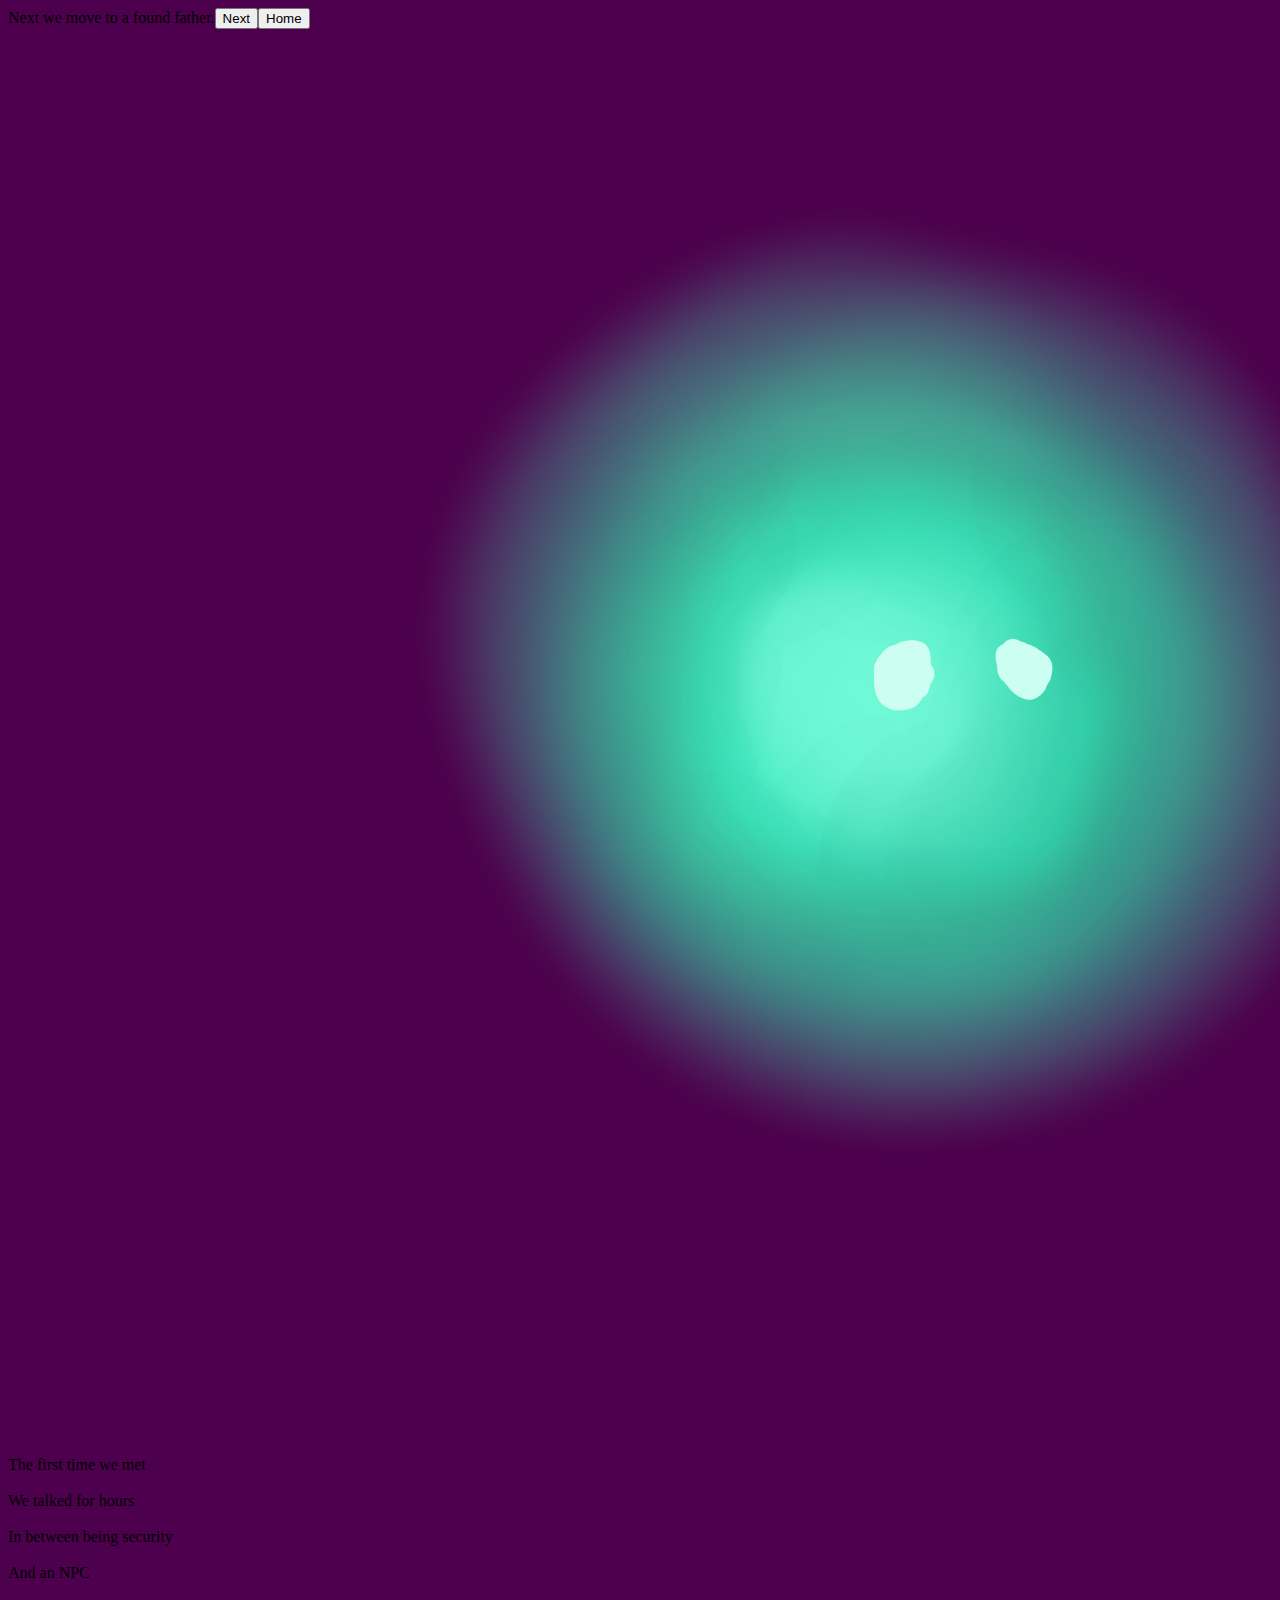
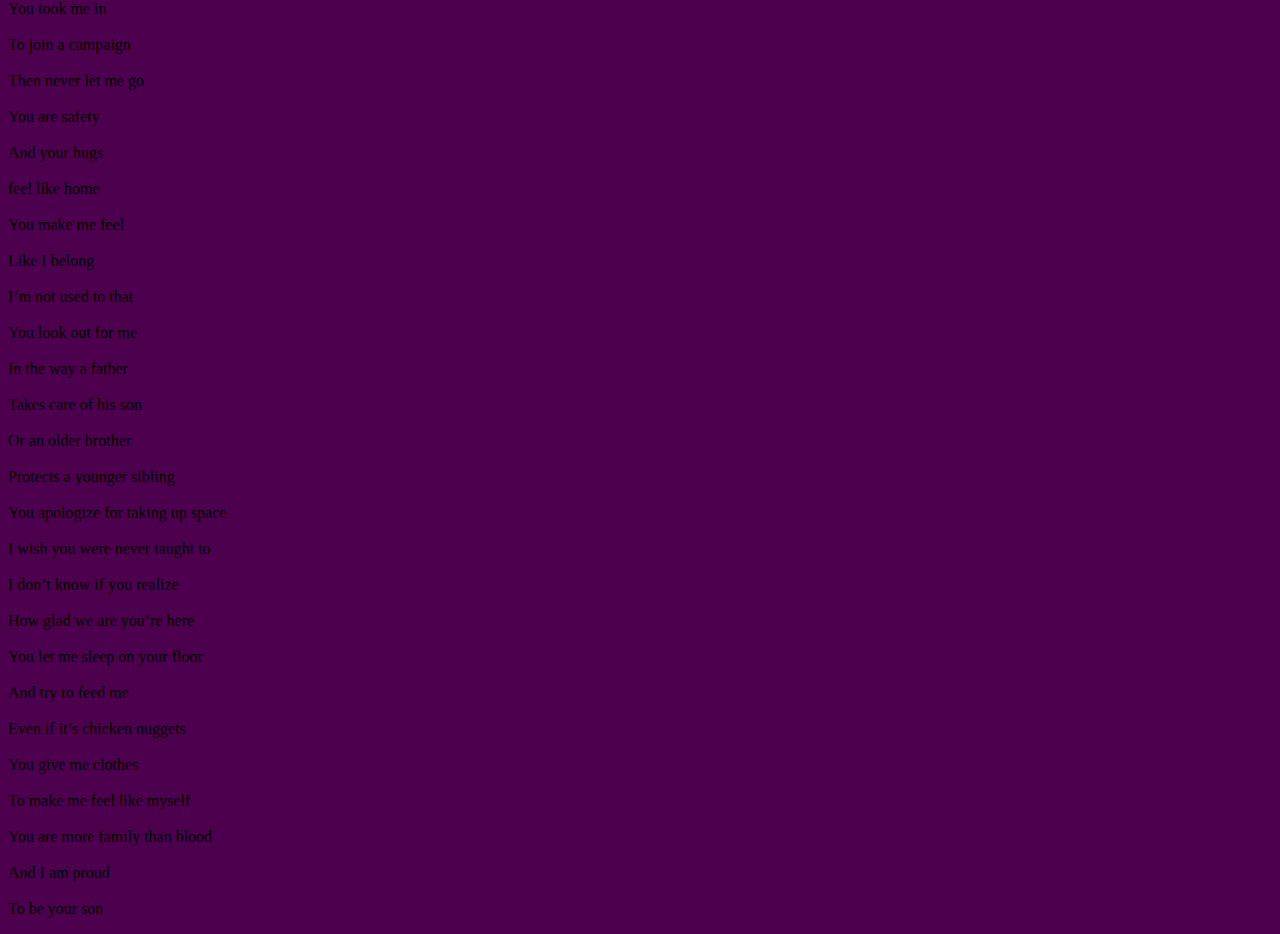
<file: eli.html>
<html>
	<head>
		<title>Eli</title>
		<link href="stylesheet.css" type="text/css" rel="stylesheet">
	</head>
	<body class="eli">
		<p id="text">Next we move to a found father.<button onclick= "action1()">Next</button><a href="index.html"><button>Home</button></a></p>
		<image src ="images/lilGuy.png" class= "guy" id= "lilguy">
		<p class="poem">
			<br>The first time we met</br>
			<br>We talked for hours</br>
			<br>In between being security</br>
			<br>And an NPC</br>
			<br>You took me in</br>
			<br>To join a campaign</br>
			<br>Then never let me go</br>
			<br>You are safety</br>
			<br>And your hugs</br>
			<br>feel like home</br>
			<br>You make me feel</br>
			<br>Like I belong</br>
			<br>I’m not used to that</br>
			<br>You look out for me</br>
			<br>In the way a father</br>
			<br>Takes care of his son</br>
			<br>Or an older brother</br>
			<br>Protects a younger sibling</br>
			<br>You apologize for taking up space</br>
			<br>I wish you were never taught to</br>
			<br>I don’t know if you realize</br>
			<br>How glad we are you’re here</br>
			<br>You let me sleep on your floor</br>
			<br>And try to feed me</br>
			<br>Even if it’s chicken nuggets</br>
			<br>You give me clothes</br>
			<br>To make me feel like myself</br>
			<br>You are more family than blood</br>
			<br>And I am proud</br>
			<br>To be your son</br>
		</p>
		<script>
			function action1(){
				window.location.href = "tyler.html";
			}
		</script>
	</body>
</html>
</file>
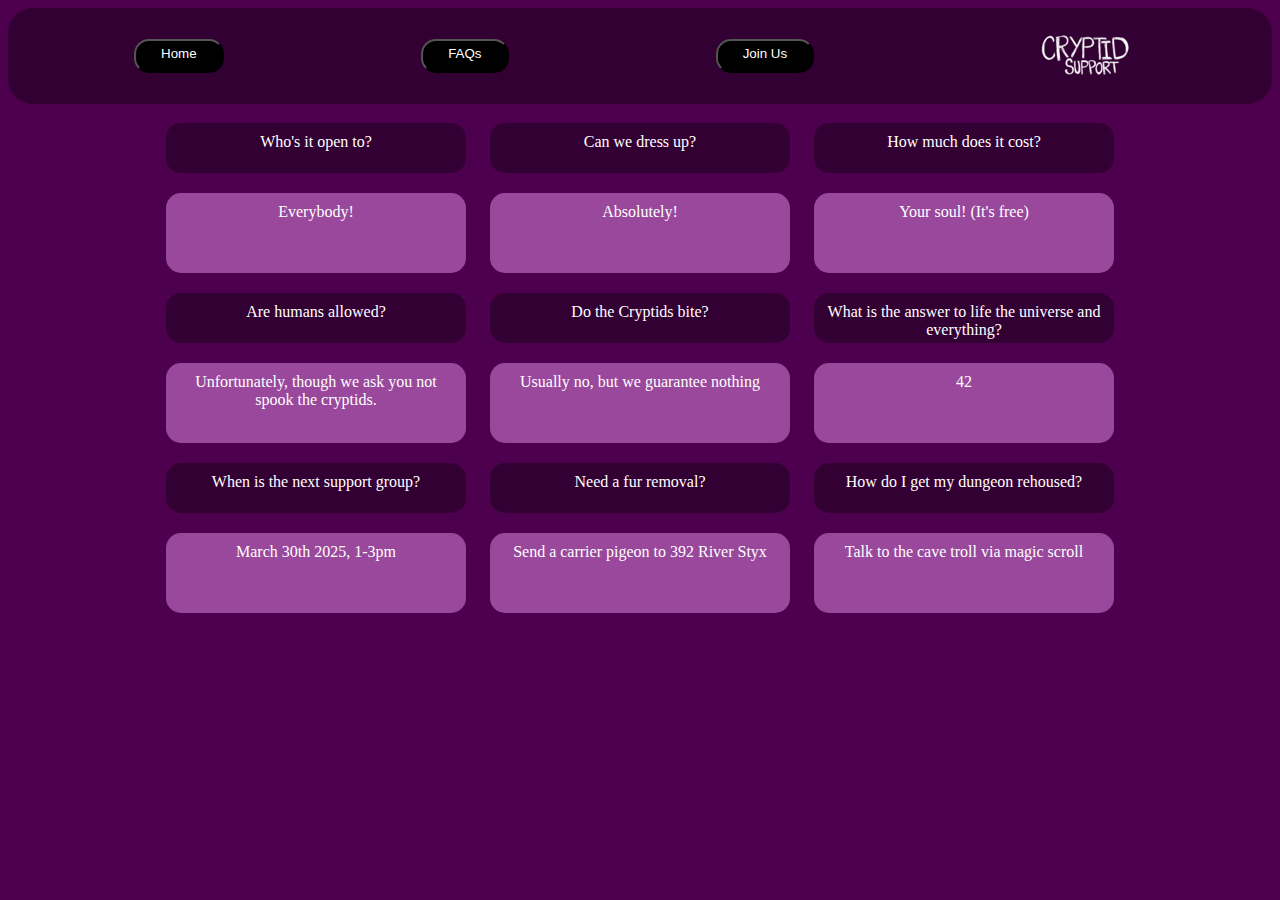
<file: faq.html>
<!DOCTYPE html>
<html>
<head>
<link rel="stylesheet" href="stylesheet.css">
<title>Cryptid Support Group FAQ</title>
</head>
<body>
	<div class="nav-bar">
		<table class="nav-bar-options">
			<tr>
				<td><a href = "index.html"><button class="nav-bar-buttons">Home</button></a></td>
				<td class="nav-bar-buttons"><a href = "faq.html"><button class="nav-bar-buttons">FAQs</button></a></td>
				<td class="nav-bar-buttons"><a href="join_us.html"><button class="nav-bar-buttons">Join Us</button></a></td>
				<td class="nav-bar-buttons"><img src="images/logo.png"></img></td>
			</tr>
		</table>
	</div>
	<table class="bios">
		<tr>
			<td><p class="faqs">Who's it open to?</p>
			</td>
			<td><p class="faqs">Can we dress up?</p>
			</td>
			<td><p class="faqs">How much does it cost?</p>
			</td>
		</tr>
		<tr>
			<td><p class="answers">Everybody!</p>
			</td>
			<td><p class="answers">Absolutely!</p>
			</td>
			<td><p class="answers">Your soul! (It's free)</p>
			</td>
		</tr>
		<tr>
			<td><p class="faqs">Are humans allowed?</p>
			</td>
			<td><p class="faqs">Do the Cryptids bite?</p>
			</td>
			<td><p class="faqs">What is the answer to life the universe and everything?</p>
			</td>
		</tr>
		<tr>
			<td><p class="answers">Unfortunately, though we ask you not spook the cryptids.</p>
			</td>
			<td><p class="answers">Usually no, but we guarantee nothing</p>
			</td>
			<td><p class="answers">42</p>
			</td>
		</tr>
		<tr>
			<td><p class="faqs">When is the next support group?</p>
			</td>
			<td><p class="faqs">Need a fur removal?</p>
			</td>
			<td><p class="faqs">How do I get my dungeon rehoused?</p>
			</td>
		</tr>
		<tr>
			<td><p class="answers">March 30th 2025, 1-3pm</p>
			</td>
			<td><p class="answers">Send a carrier pigeon to 392 River Styx <br></br></p>
			</td>
			<td><p class="answers">Talk to the cave troll via magic scroll</p>
			</td>
		</tr>
		
	</table>
	
</body>
</html>
</file>
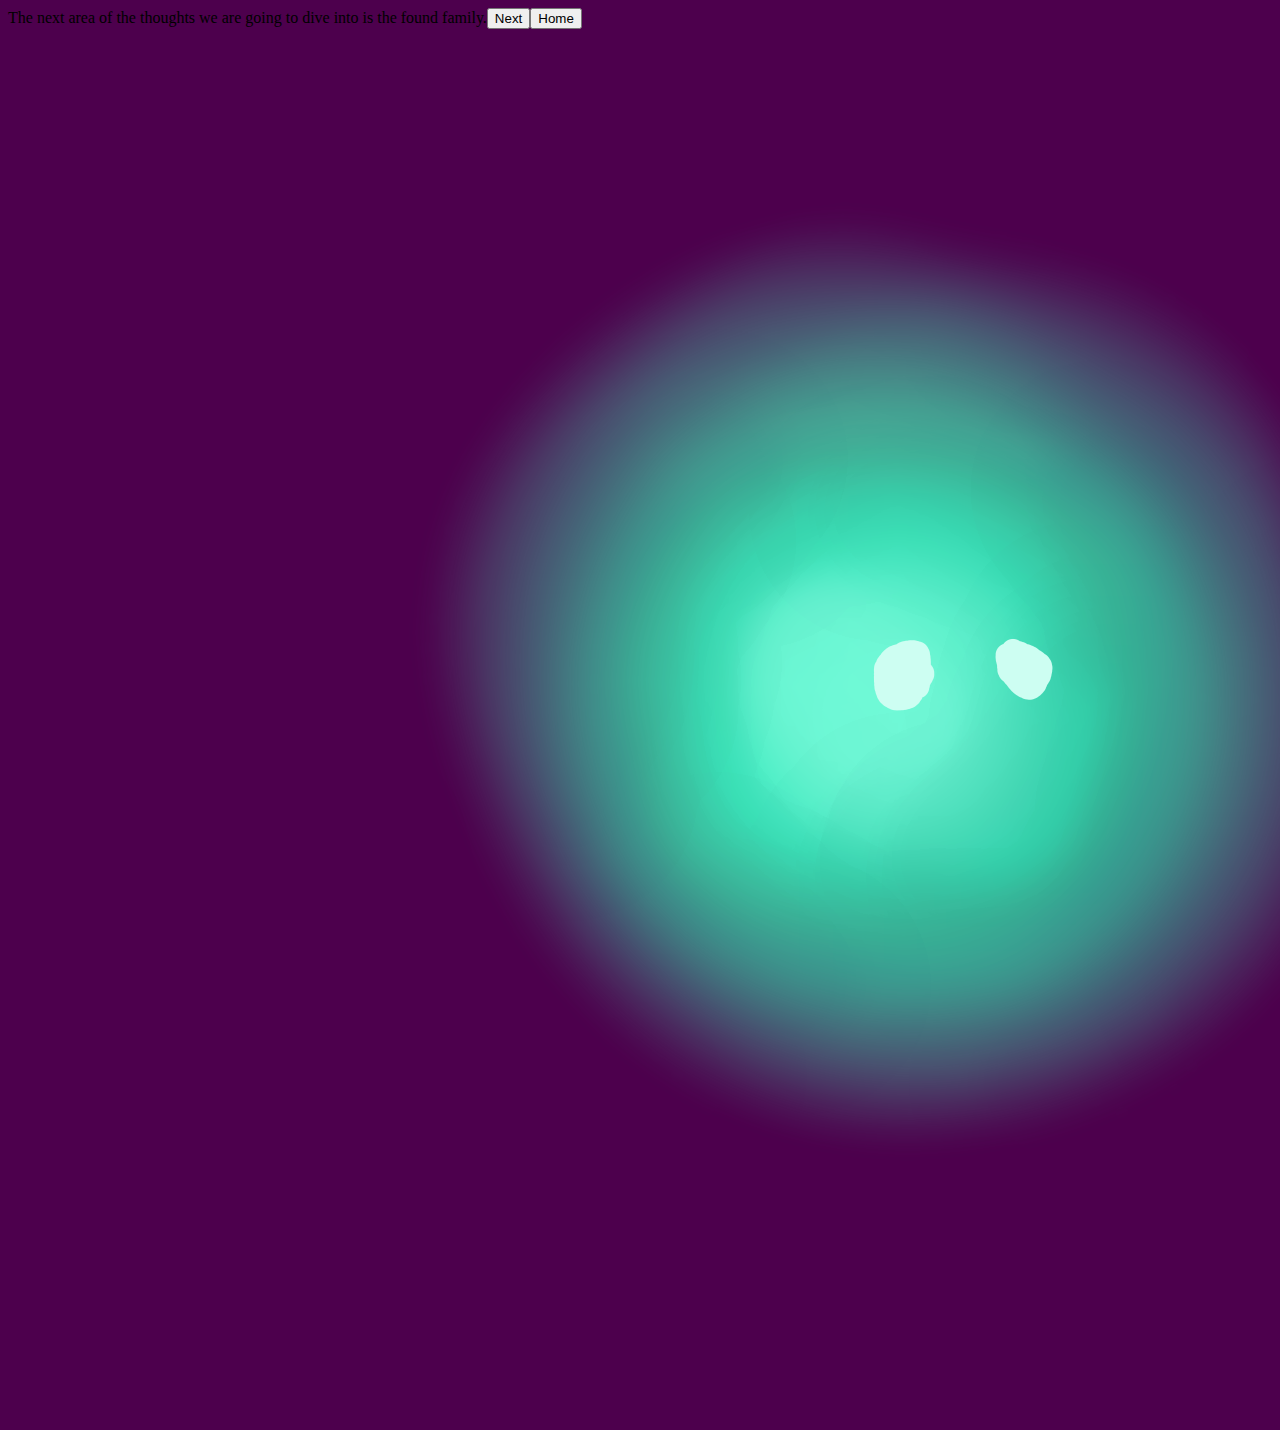
<file: found-family.html>
<html>
	<head>
		<title>Found Family</title>
		<link href="stylesheet.css" type="text/css" rel="stylesheet">
	</head>
	<body class="found-family">
		<p id="text">The next area of the thoughts we are going to dive into is the found family.<button onclick= "action1()">Next</button><a href="index.html"><button>Home</button></a></p>
		<image src ="images/lilGuy.png" class= "guy" id= "lilguy">
		
		<script>
			function action1(){
				window.location.href = "freya.html";
			}
		</script>
	</body>
</html>
</file>
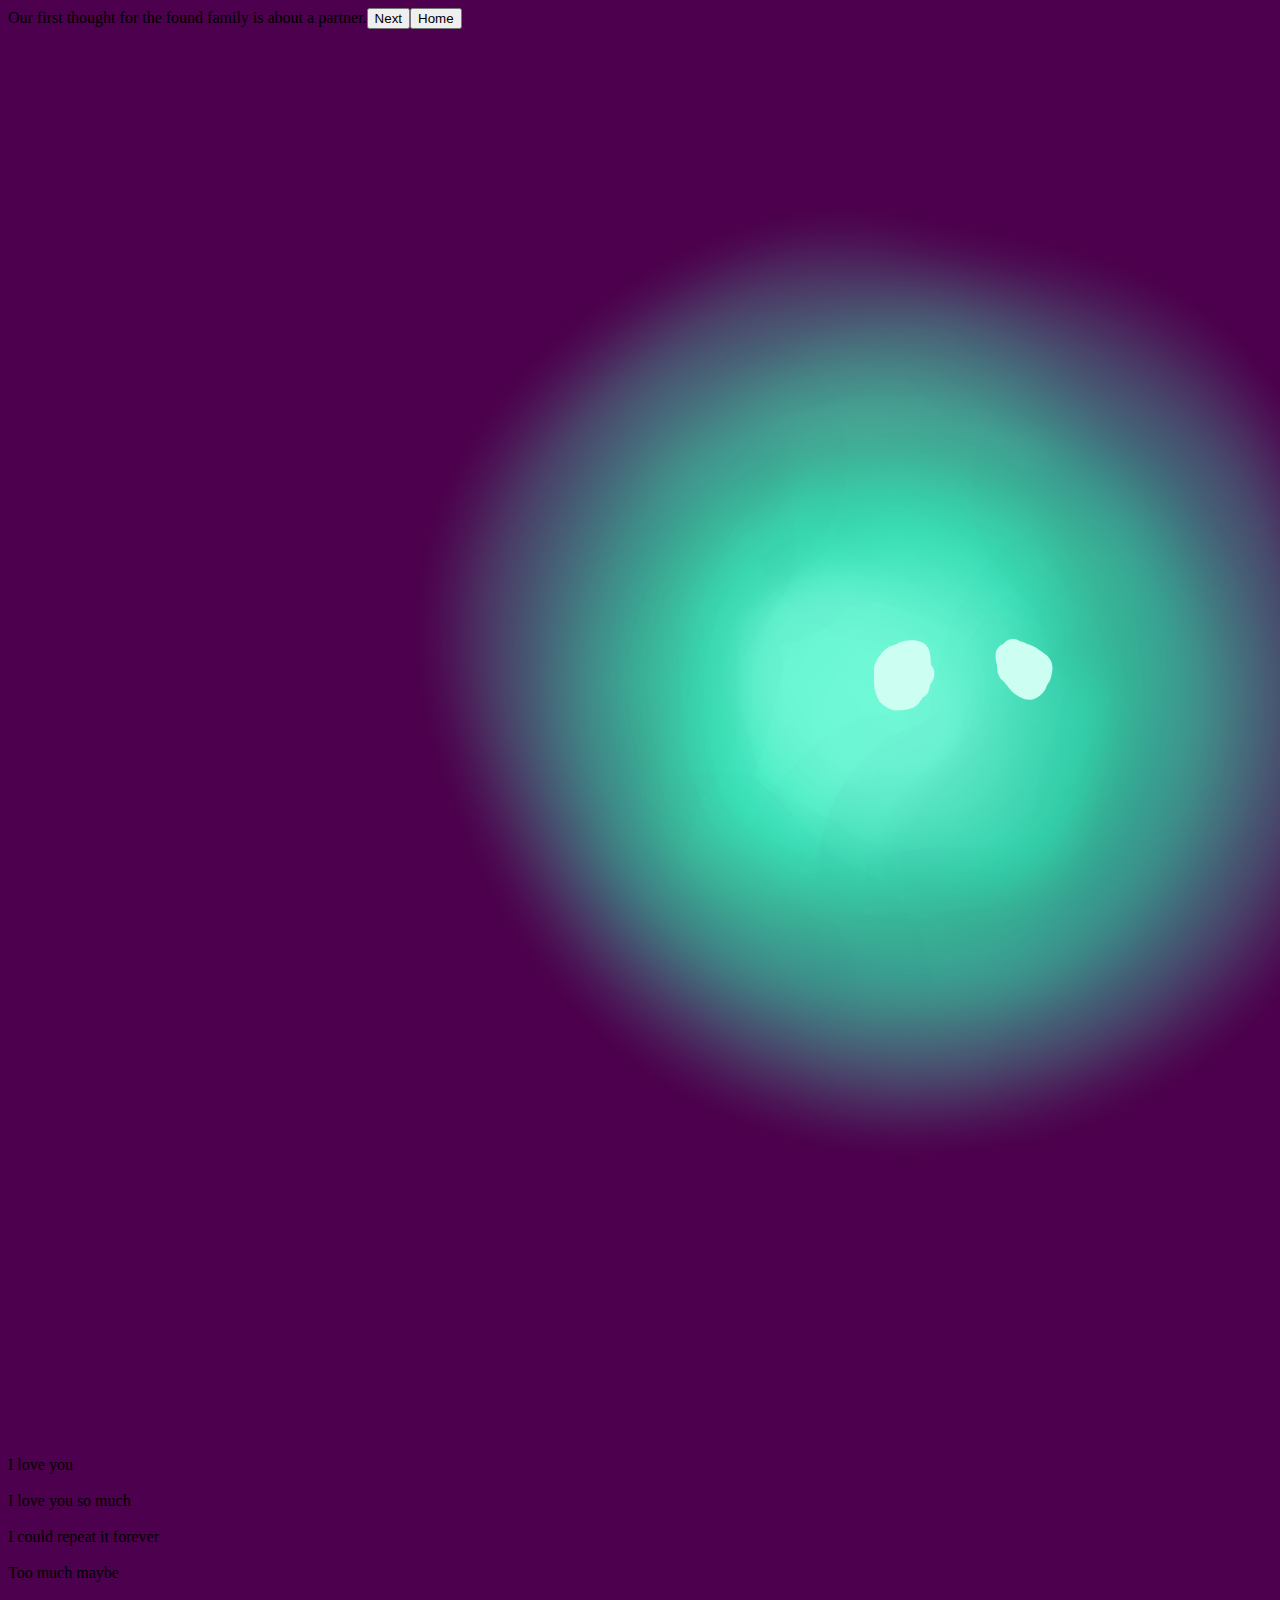
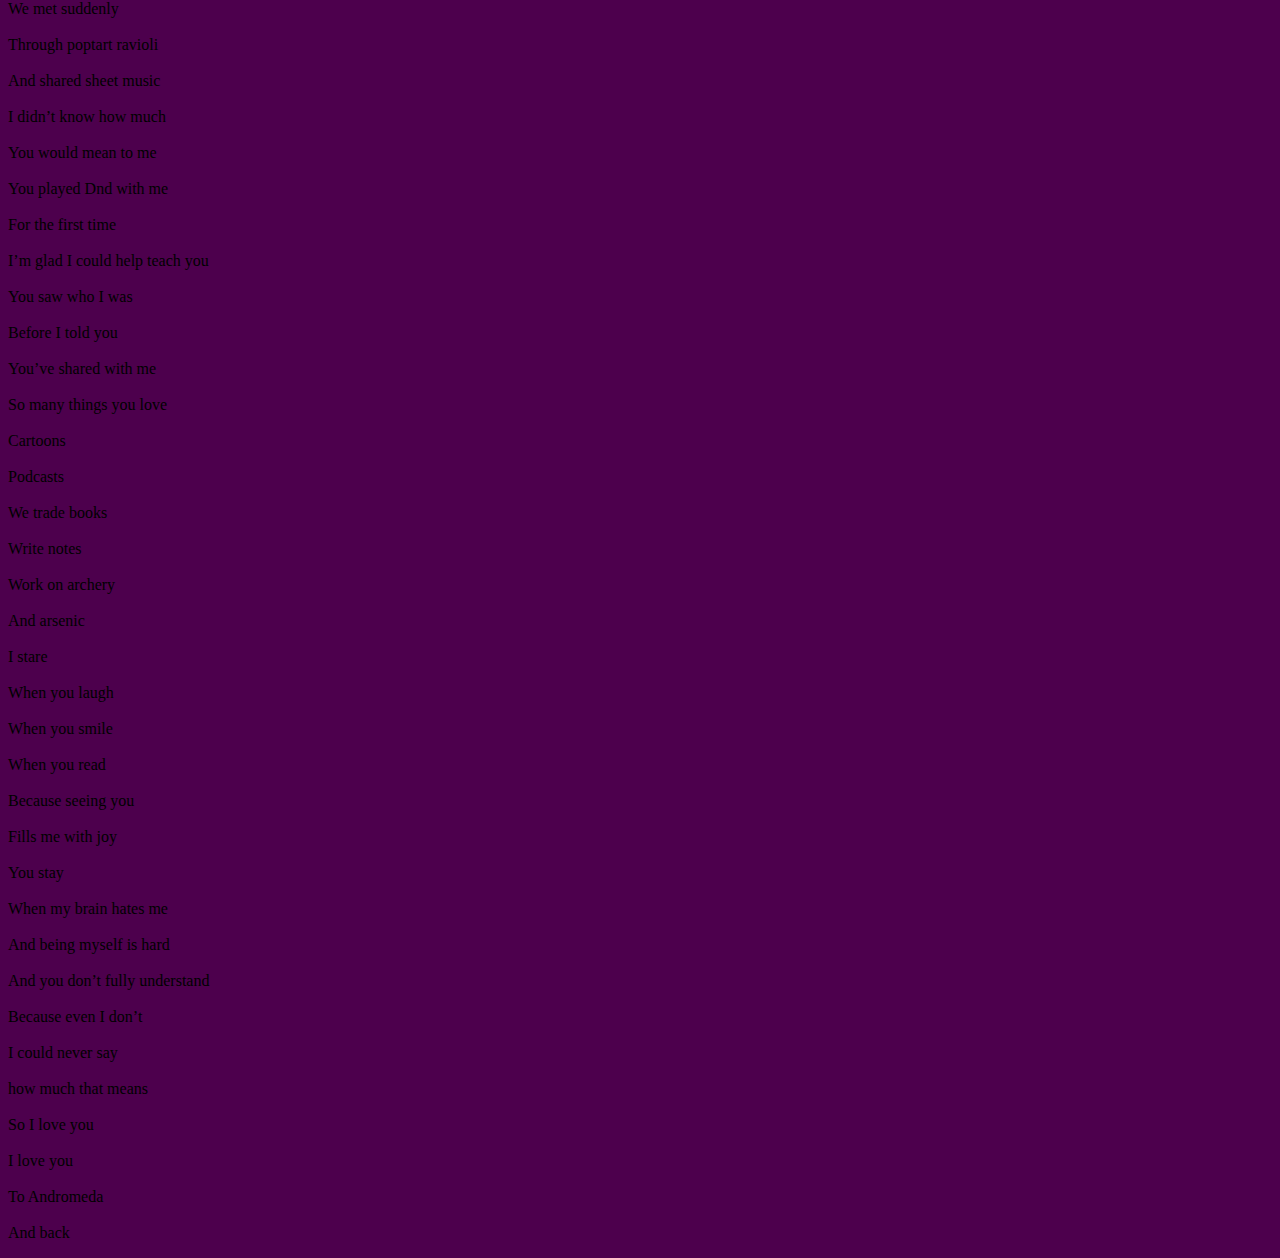
<file: freya.html>
<html>
	<head>
		<title>Freya</title>
		<link href="stylesheet.css" type="text/css" rel="stylesheet">
	</head>
	<body class="freya">
		<p id="text">Our first thought for the found family is about a partner.<button onclick= "action1()">Next</button><a href="index.html"><button>Home</button></a></p>
		<image src ="images/lilGuy.png" class= "guy" id= "lilguy">
		<p class="poem">
			<br>I love you</br>
			<br>I love you so much</br>
			<br>I could repeat it forever</br>
			<br>Too much maybe</br>
			<br>We met suddenly</br>
			<br>Through poptart ravioli</br>
			<br>And shared sheet music</br>
			<br>I didn’t know how much</br>
			<br>You would mean to me</br>
			<br>You played Dnd with me</br>
			<br>For the first time</br>
			<br>I’m glad I could help teach you</br>
			<br>You saw who I was</br>
			<br>Before I told you</br>
			<br>You’ve shared with me</br>
			<br>So many things you love</br>
			<br>Cartoons</br>
			<br>Podcasts</br>
			<br>We trade books</br>
			<br>Write notes</br>
			<br>Work on archery</br>
			<br>And arsenic</br>
			<br>I stare</br>
			<br>When you laugh</br>
			<br>When you smile</br>
			<br>When you read</br>
			<br>Because seeing you</br>
			<br>Fills me with joy</br>
			<br>You stay</br>
			<br>When my brain hates me</br>
			<br>And being myself is hard</br>
			<br>And you don’t fully understand</br>
			<br>Because even I don’t</br>
			<br>I could never say</br>
			<br>how much that means</br>
			<br>So I love you</br>
			<br>I love you</br>
			<br>To Andromeda</br>
			<br>And back</br>
		</p>
		<script>
			function action1(){
				window.location.href = "roommate.html";
			}
		</script>
	</body>
</html>
</file>
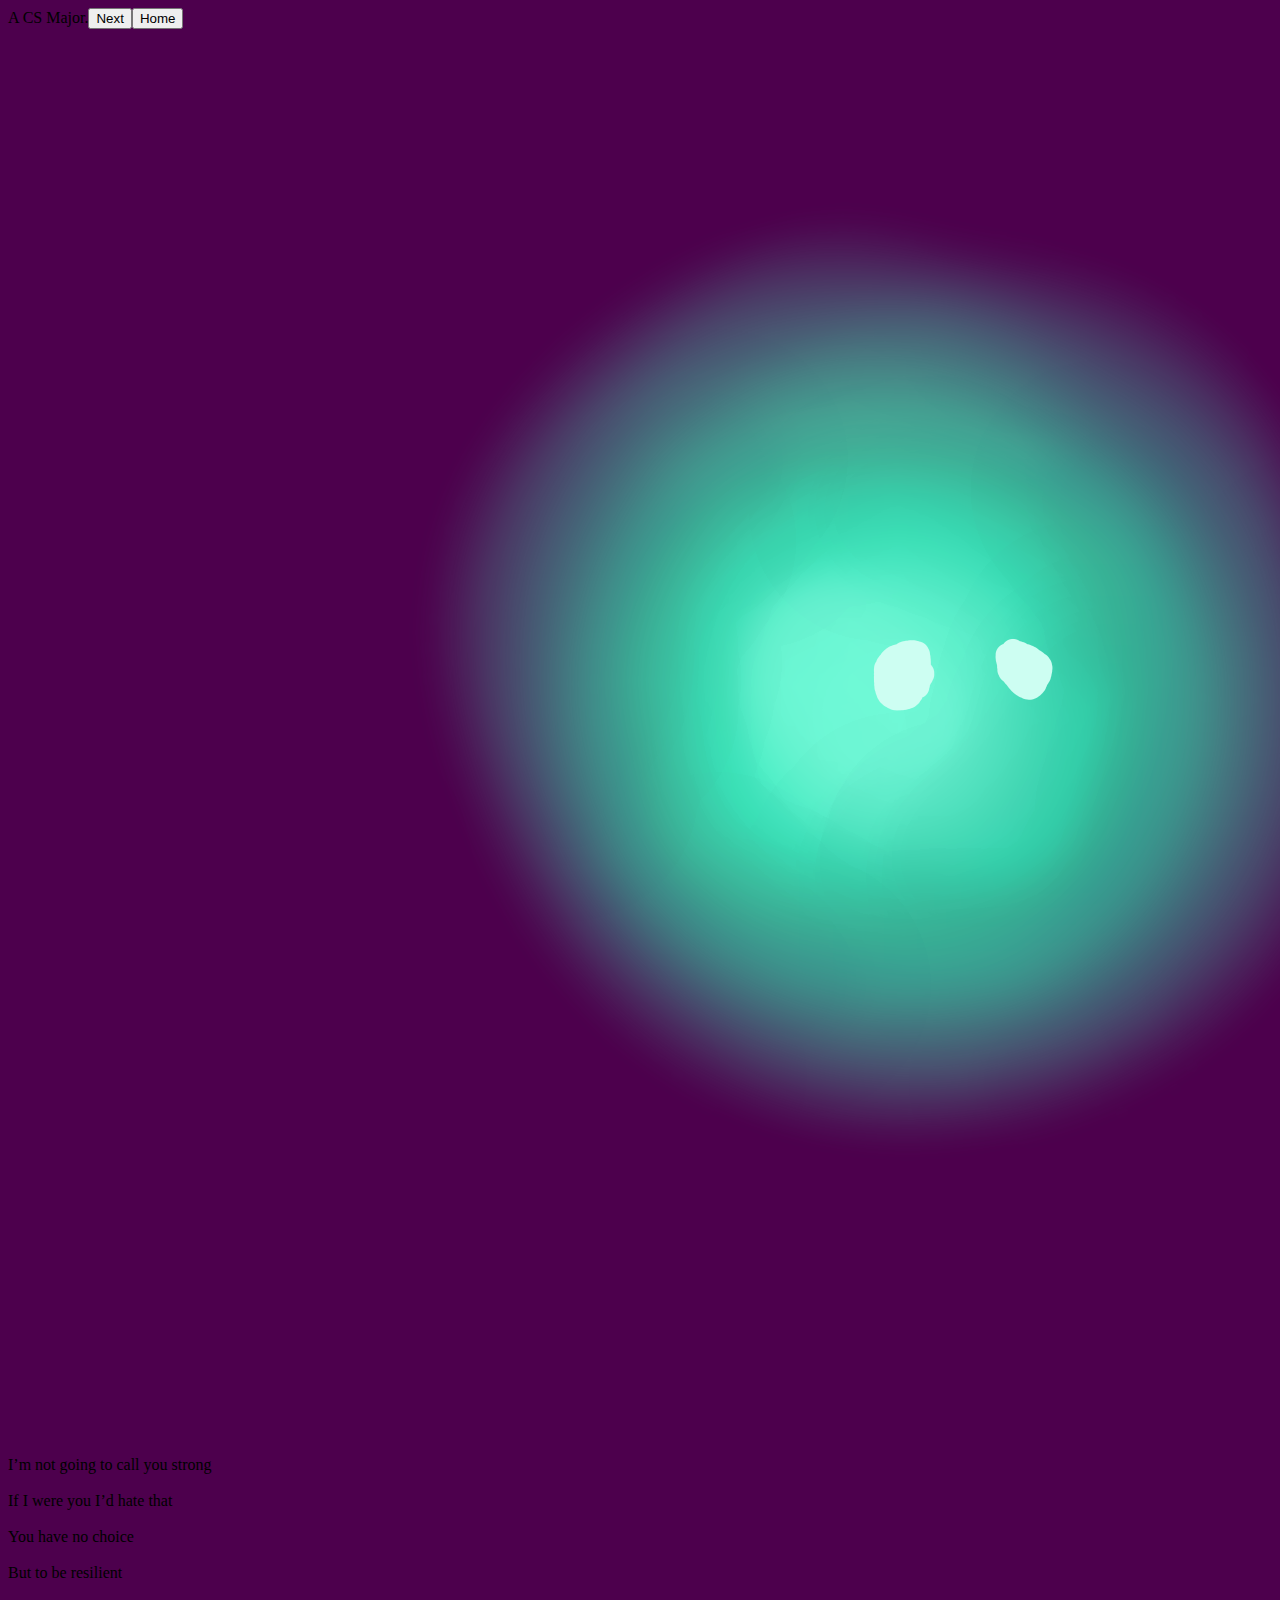
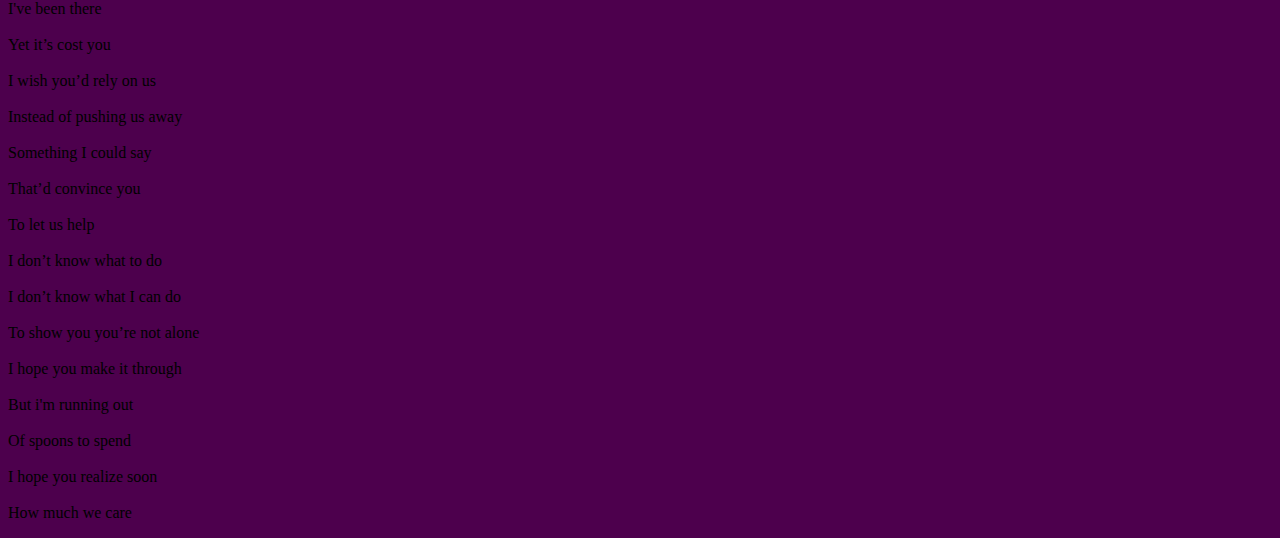
<file: jamie.html>
<html>
	<head>
		<title>Jamie</title>
		<link href="stylesheet.css" type="text/css" rel="stylesheet">
	</head>
	<body class="jamie">
		<p id="text">A CS Major.<button onclick= "action1()">Next</button><a href="index.html"><button>Home</button></a></p>
		<image src ="images/lilGuy.png" class= "guy" id= "lilguy">
		<p class="poem">
			<br>I’m not going to call you strong</br>
			<br>If I were you I’d hate that</br>
			<br>You have no choice</br>
			<br>But to be resilient</br>
			<br>I've been there</br>
			<br>Yet it’s cost you</br>
			<br>I wish you’d rely on us</br>
			<br>Instead of pushing us away</br>
			<br>Something I could say</br>
			<br>That’d convince you</br>
			<br>To let us help</br>
			<br>I don’t know what to do</br>
			<br>I don’t know what I can do</br>
			<br>To show you you’re not alone</br>
			<br>I hope you make it through</br>
			<br>But i'm running out</br>
			<br>Of spoons to spend</br>
			<br>I hope you realize soon</br>
			<br>How much we care</br>
		</p>
		<script>
			function action1(){
				window.location.href = "nat.html";
			}
		</script>
	</body>
</html>
</file>
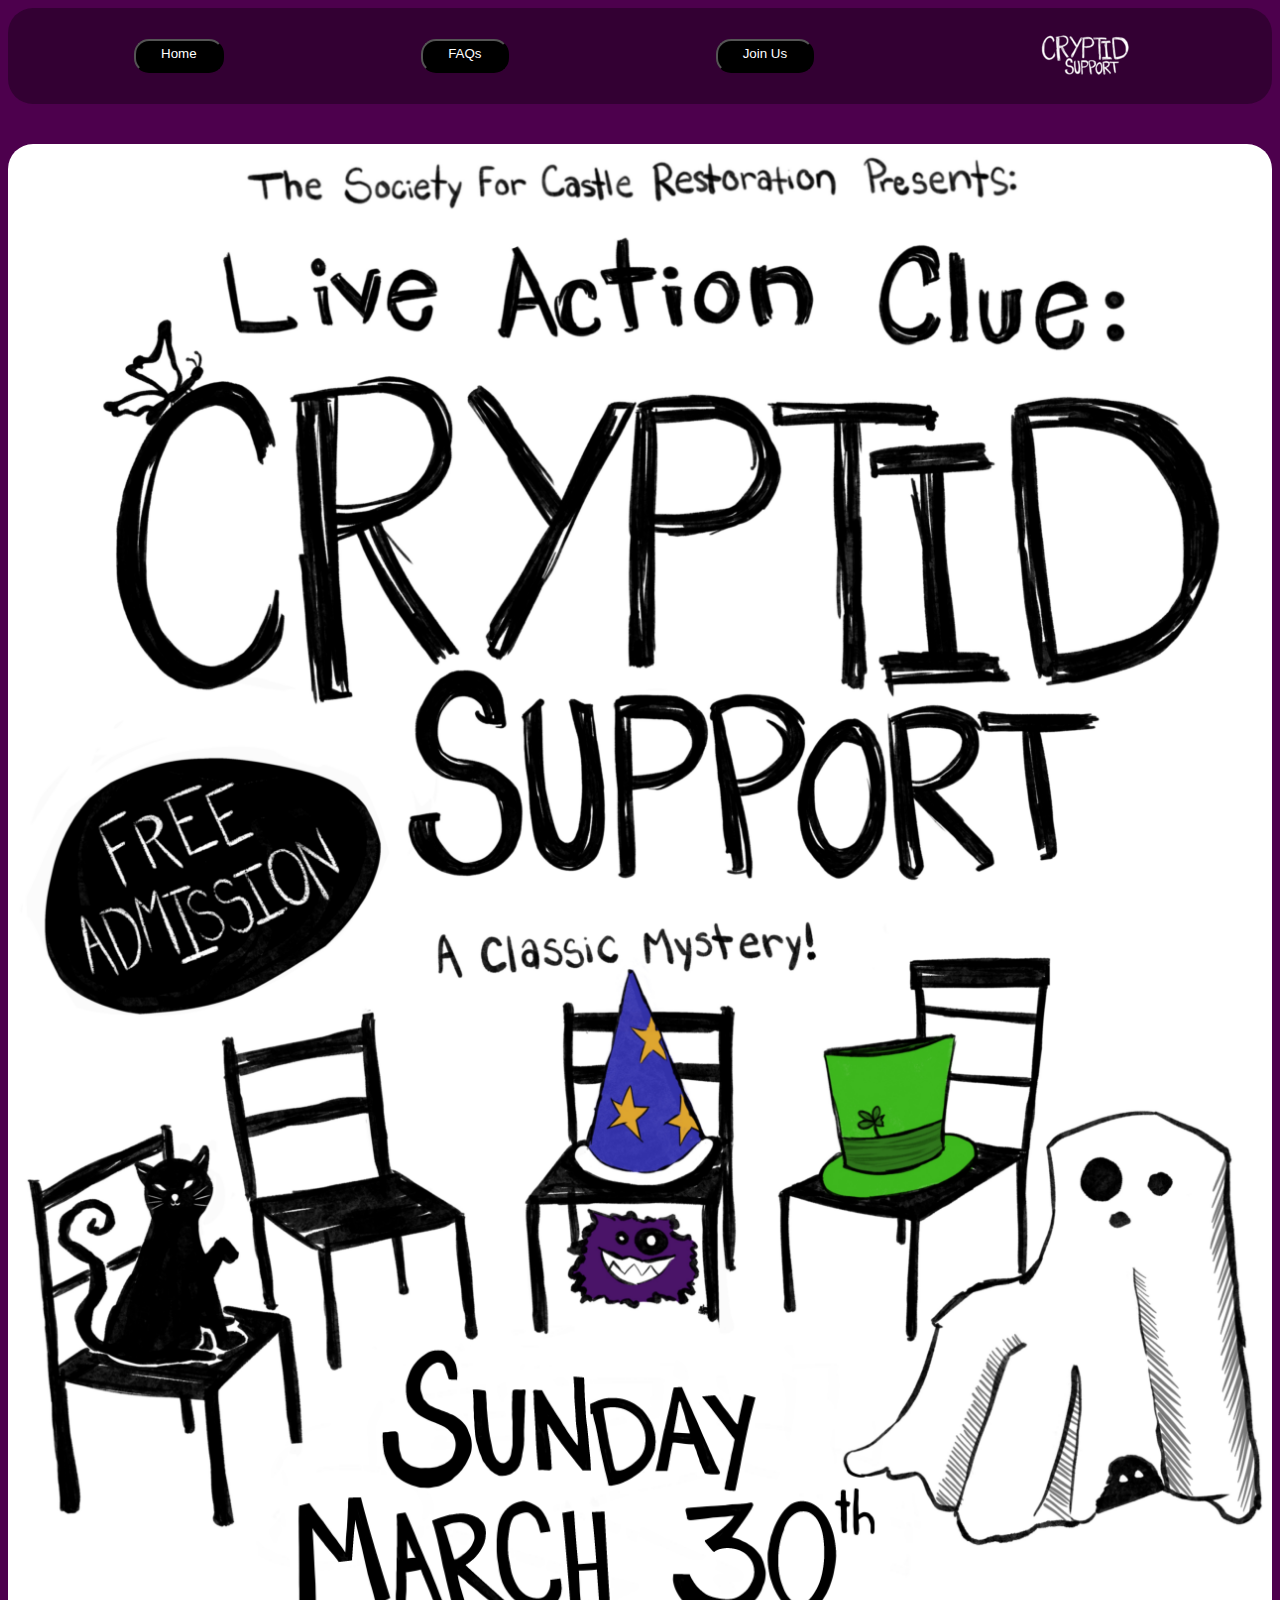
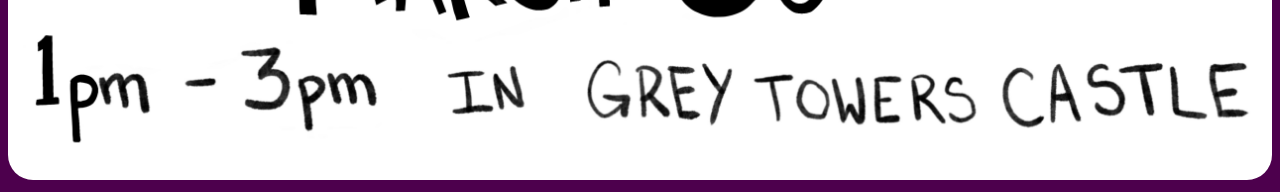
<file: join_us.html>
<!DOCTYPE html>
<html>
<head>
<link rel="stylesheet" href="stylesheet.css">
<title>Cryptid Support Group FAQ</title>
</head>
<body>
	<div class="nav-bar">
		<table class="nav-bar-options">
			<tr>
				<td><a href = "index.html"><button class="nav-bar-buttons">Home</button></a></td>
				<td class="nav-bar-buttons"><a href = "faq.html"><button class="nav-bar-buttons">FAQs</button></a></td>
				<td class="nav-bar-buttons"><a href="join_us.html"><button class="nav-bar-buttons">Join Us</button></a></td>
				<td class="nav-bar-buttons"><img src="images/logo.png"></img></td>
			</tr>
		</table>
	</div>
	<img src = "images/poster.jpg" class="poster"></img>
</body>
</html>
</file>
<file: stylesheet.css>
body{
	background-color: #4d004d;
	cursor: url('images/ghost_cursor.png'), auto;
	height: 100%
	width: 100%
}
div.nav-bar{
	background-color: #330033;
	padding-top: 10px;
	padding-bottom: 10px;
	width: 100%;
	border-radius: 25px 25px 25px 25px;
}
table.nav-bar-options{
	width: 100%;
	padding-left: 25px;
	padding-right: 25px;
	color: white;
	margin-left: auto;
	margin-right: auto;
	text-align: center;
}
button.nav-bar-buttons{
	background-color: black;
	color: white;
	padding-bottom: 10px;
	padding-top: 5px;
	padding-left: 25px;
	padding-right: 25px;
	border-radius: 15px 15px 15px 15px;
	cursor: url('images/ghost_cursor.png'), auto;
}
h1{
	text-align: center;
	color: white;
}
img.bio-pic{
	border-radius: 25px 25px 25px 25px;
	width: 300px;
	height: 300px;
	margin-left: 10px;
	margin-right: 10px;
}
p.bio{
	text-align: center;
	color: white;
	background-color: #330033;
	border-radius: 25px 25px 25px 25px;
	padding-left: 10px;
	padding-right: 10px;
	padding-top: 10px;
	padding-bottom: 10px;
	margin-left: 10px;
	margin-right:10px;
	width: 280px;
	height: 200px;
}
table.bios{
	margin-left: auto;
	margin-right: auto;
}
img.poster{
	width: 100%;
	border-radius: 25px 25px 25px 25px;
	margin-top: 40px;
}
p.faqs{
	text-align: center;
	color: white;
	background-color: #330033;
	border-radius: 15px 15px 15px 15px;
	padding-left: 10px;
	padding-right: 10px;
	padding-top: 10px;
	padding-bottom: 10px;
	margin-left: 10px;
	margin-right:10px;
	width: 280px;
	height: 30px;
}
p.answers{
	text-align: center;
	color: white;
	background-color: #99489C;
	border-radius: 15px 15px 15px 15px;
	padding-left: 10px;
	padding-right: 10px;
	padding-top: 10px;
	padding-bottom: 10px;
	margin-left: 10px;
	margin-right:10px;
	margin-top: auto;
	margin-bottom: auto;
	width: 280px;
	height: 60px;
}
</file>
